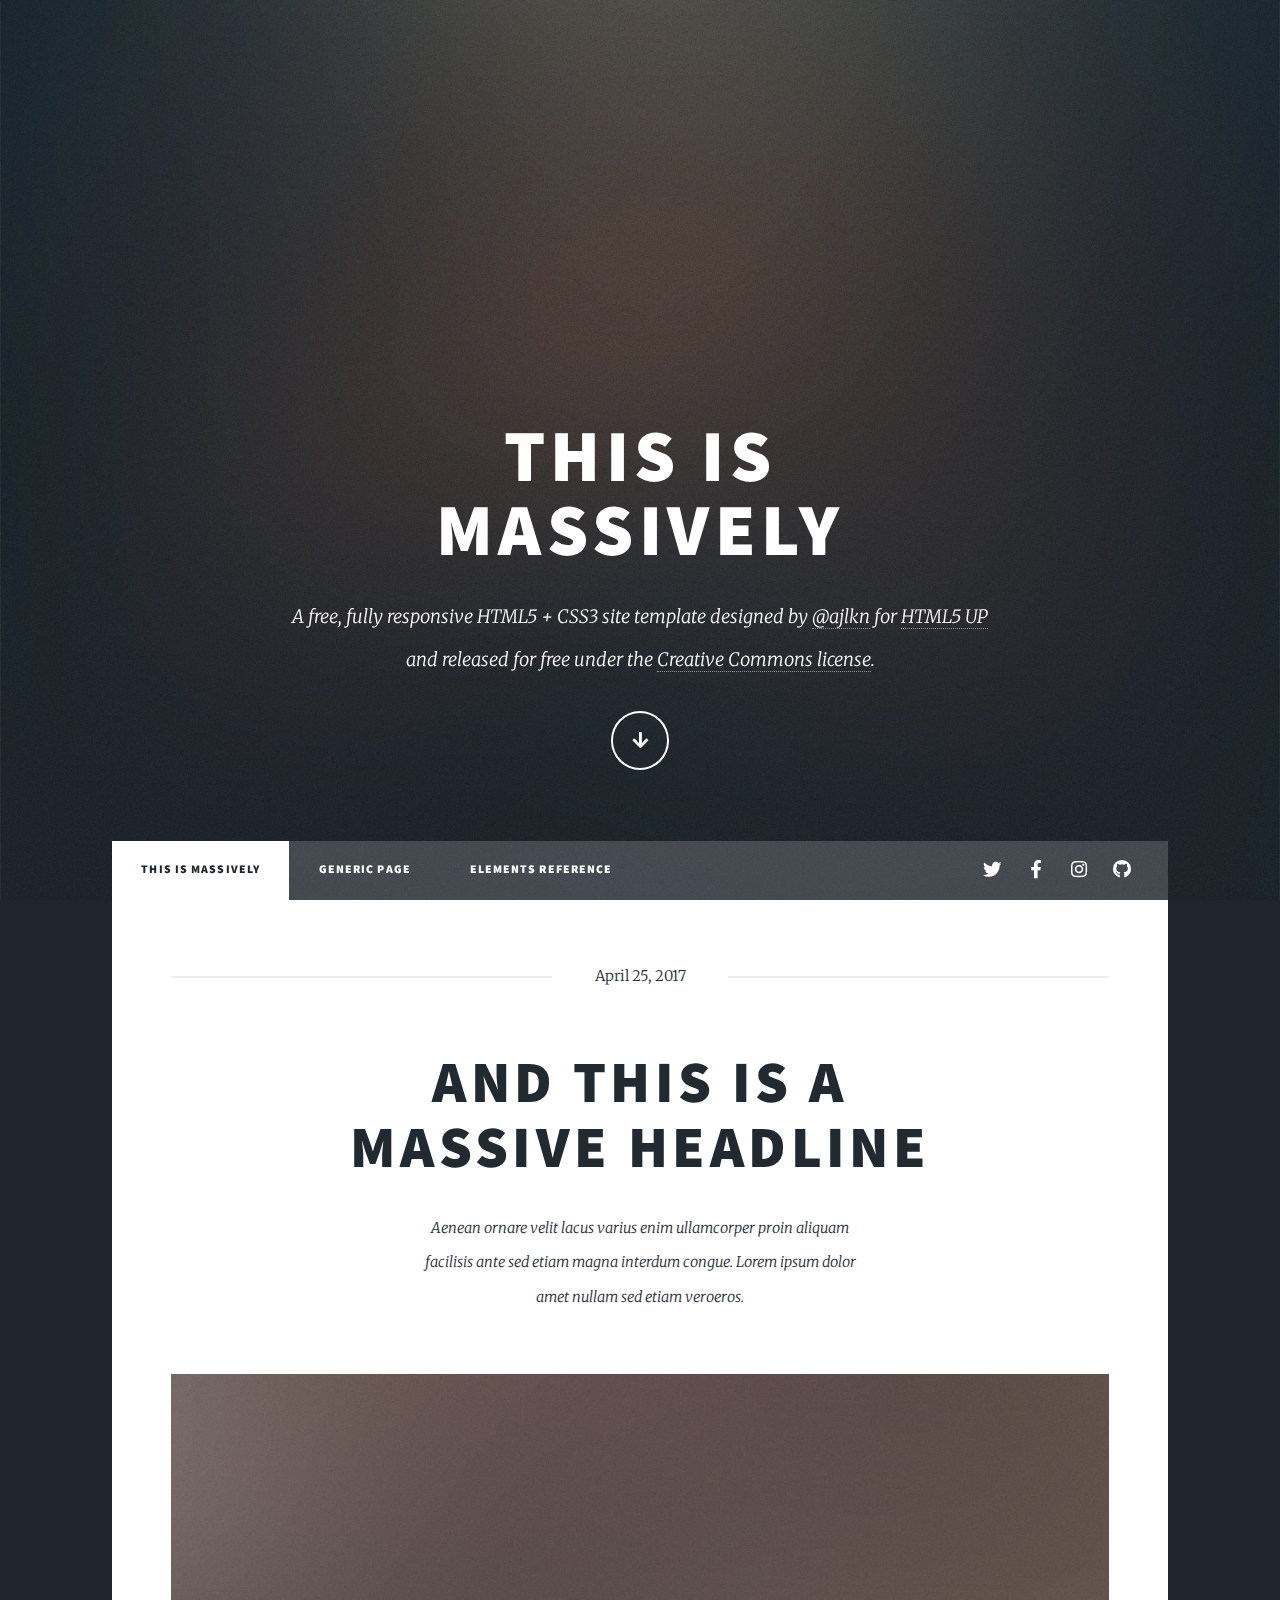
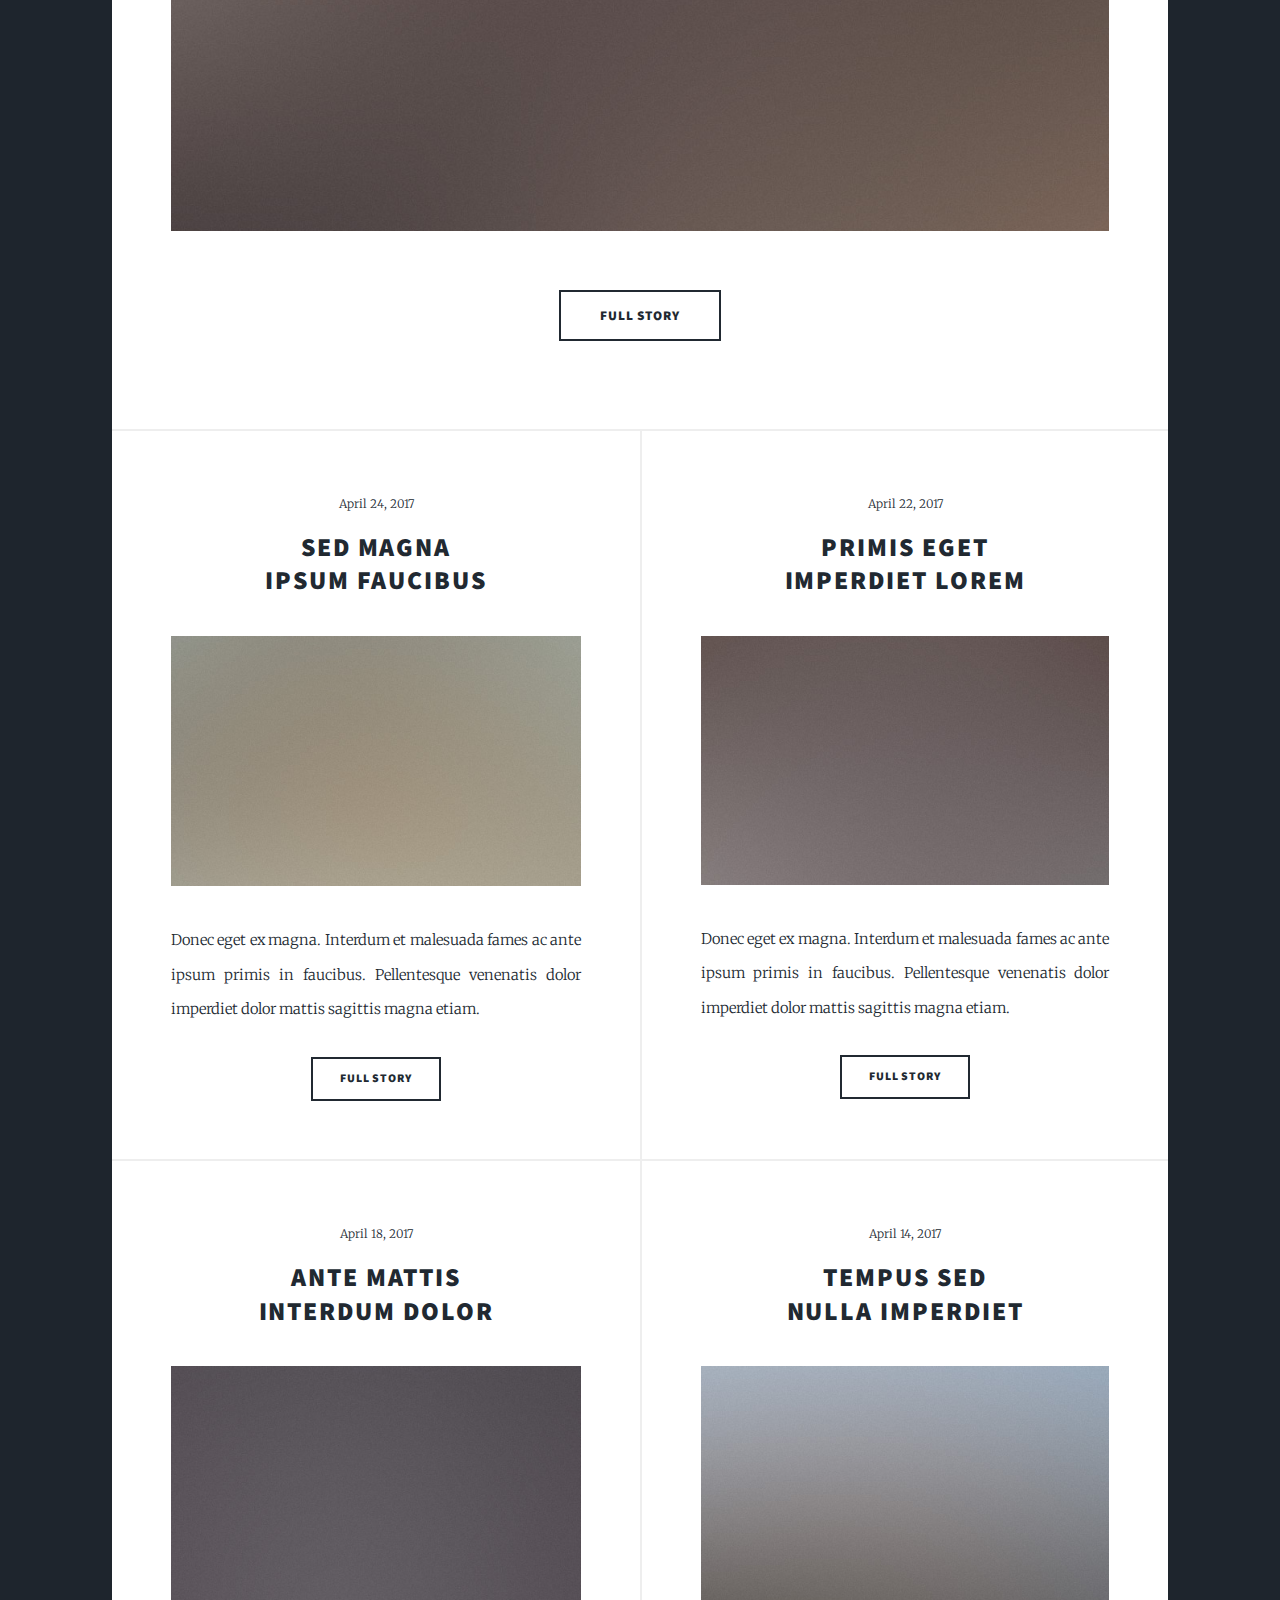
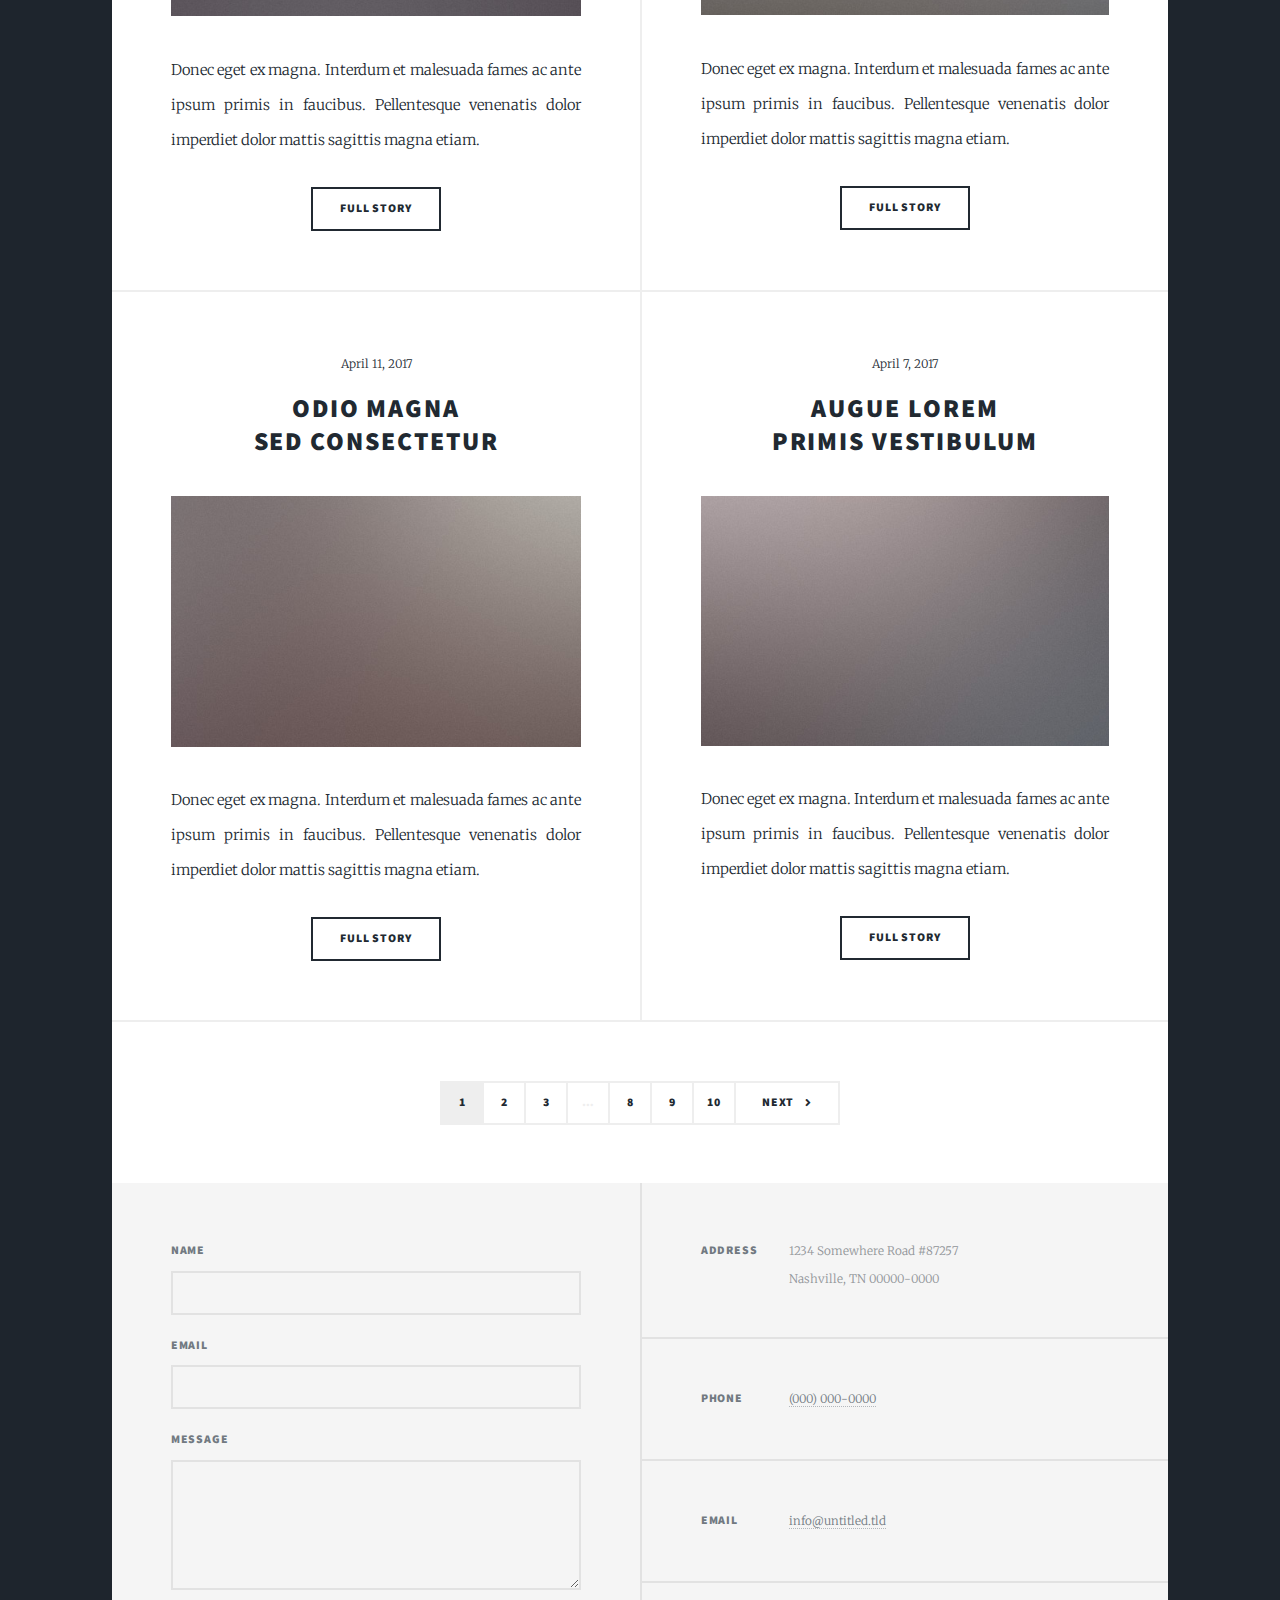
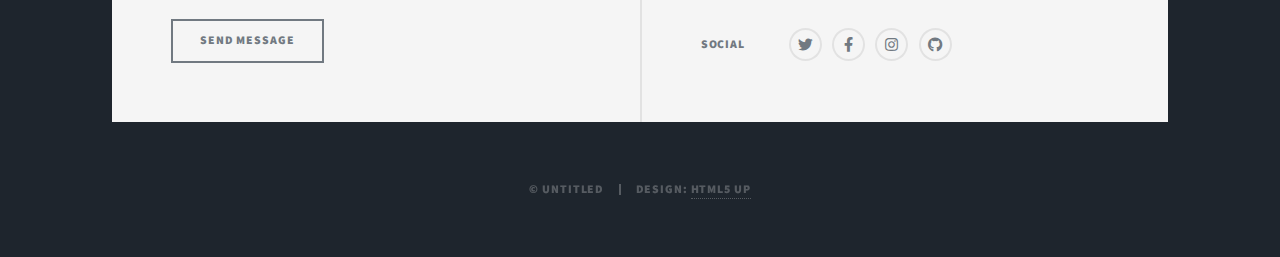
<file: template/index.html>
<!DOCTYPE HTML>
<!--
	Massively by HTML5 UP
	html5up.net | @ajlkn
	Free for personal and commercial use under the CCA 3.0 license (html5up.net/license)
-->
<html>
	<head>
		<title>Massively by HTML5 UP</title>
		<meta charset="utf-8" />
		<meta name="viewport" content="width=device-width, initial-scale=1, user-scalable=no" />
		<link rel="stylesheet" href="assets/css/main.css" />
		<noscript><link rel="stylesheet" href="assets/css/noscript.css" /></noscript>
	</head>
	<body class="is-preload">

		<!-- Wrapper -->
			<div id="wrapper" class="fade-in">

				<!-- Intro -->
					<div id="intro">
						<h1>This is<br />
						Massively</h1>
						<p>A free, fully responsive HTML5 + CSS3 site template designed by <a href="https://twitter.com/ajlkn">@ajlkn</a> for <a href="https://html5up.net">HTML5 UP</a><br />
						and released for free under the <a href="https://html5up.net/license">Creative Commons license</a>.</p>
						<ul class="actions">
							<li><a href="#header" class="button icon solid solo fa-arrow-down scrolly">Continue</a></li>
						</ul>
					</div>

				<!-- Header -->
					<header id="header">
						<a href="index.html" class="logo">Massively</a>
					</header>

				<!-- Nav -->
					<nav id="nav">
						<ul class="links">
							<li class="active"><a href="index.html">This is Massively</a></li>
							<li><a href="generic.html">Generic Page</a></li>
							<li><a href="elements.html">Elements Reference</a></li>
						</ul>
						<ul class="icons">
							<li><a href="#" class="icon brands fa-twitter"><span class="label">Twitter</span></a></li>
							<li><a href="#" class="icon brands fa-facebook-f"><span class="label">Facebook</span></a></li>
							<li><a href="#" class="icon brands fa-instagram"><span class="label">Instagram</span></a></li>
							<li><a href="#" class="icon brands fa-github"><span class="label">GitHub</span></a></li>
						</ul>
					</nav>

				<!-- Main -->
					<div id="main">

						<!-- Featured Post -->
							<article class="post featured">
								<header class="major">
									<span class="date">April 25, 2017</span>
									<h2><a href="#">And this is a<br />
									massive headline</a></h2>
									<p>Aenean ornare velit lacus varius enim ullamcorper proin aliquam<br />
									facilisis ante sed etiam magna interdum congue. Lorem ipsum dolor<br />
									amet nullam sed etiam veroeros.</p>
								</header>
								<a href="#" class="image main"><img src="images/pic01.jpg" alt="" /></a>
								<ul class="actions special">
									<li><a href="#" class="button large">Full Story</a></li>
								</ul>
							</article>

						<!-- Posts -->
							<section class="posts">
								<article>
									<header>
										<span class="date">April 24, 2017</span>
										<h2><a href="#">Sed magna<br />
										ipsum faucibus</a></h2>
									</header>
									<a href="#" class="image fit"><img src="images/pic02.jpg" alt="" /></a>
									<p>Donec eget ex magna. Interdum et malesuada fames ac ante ipsum primis in faucibus. Pellentesque venenatis dolor imperdiet dolor mattis sagittis magna etiam.</p>
									<ul class="actions special">
										<li><a href="#" class="button">Full Story</a></li>
									</ul>
								</article>
								<article>
									<header>
										<span class="date">April 22, 2017</span>
										<h2><a href="#">Primis eget<br />
										imperdiet lorem</a></h2>
									</header>
									<a href="#" class="image fit"><img src="images/pic03.jpg" alt="" /></a>
									<p>Donec eget ex magna. Interdum et malesuada fames ac ante ipsum primis in faucibus. Pellentesque venenatis dolor imperdiet dolor mattis sagittis magna etiam.</p>
									<ul class="actions special">
										<li><a href="#" class="button">Full Story</a></li>
									</ul>
								</article>
								<article>
									<header>
										<span class="date">April 18, 2017</span>
										<h2><a href="#">Ante mattis<br />
										interdum dolor</a></h2>
									</header>
									<a href="#" class="image fit"><img src="images/pic04.jpg" alt="" /></a>
									<p>Donec eget ex magna. Interdum et malesuada fames ac ante ipsum primis in faucibus. Pellentesque venenatis dolor imperdiet dolor mattis sagittis magna etiam.</p>
									<ul class="actions special">
										<li><a href="#" class="button">Full Story</a></li>
									</ul>
								</article>
								<article>
									<header>
										<span class="date">April 14, 2017</span>
										<h2><a href="#">Tempus sed<br />
										nulla imperdiet</a></h2>
									</header>
									<a href="#" class="image fit"><img src="images/pic05.jpg" alt="" /></a>
									<p>Donec eget ex magna. Interdum et malesuada fames ac ante ipsum primis in faucibus. Pellentesque venenatis dolor imperdiet dolor mattis sagittis magna etiam.</p>
									<ul class="actions special">
										<li><a href="#" class="button">Full Story</a></li>
									</ul>
								</article>
								<article>
									<header>
										<span class="date">April 11, 2017</span>
										<h2><a href="#">Odio magna<br />
										sed consectetur</a></h2>
									</header>
									<a href="#" class="image fit"><img src="images/pic06.jpg" alt="" /></a>
									<p>Donec eget ex magna. Interdum et malesuada fames ac ante ipsum primis in faucibus. Pellentesque venenatis dolor imperdiet dolor mattis sagittis magna etiam.</p>
									<ul class="actions special">
										<li><a href="#" class="button">Full Story</a></li>
									</ul>
								</article>
								<article>
									<header>
										<span class="date">April 7, 2017</span>
										<h2><a href="#">Augue lorem<br />
										primis vestibulum</a></h2>
									</header>
									<a href="#" class="image fit"><img src="images/pic07.jpg" alt="" /></a>
									<p>Donec eget ex magna. Interdum et malesuada fames ac ante ipsum primis in faucibus. Pellentesque venenatis dolor imperdiet dolor mattis sagittis magna etiam.</p>
									<ul class="actions special">
										<li><a href="#" class="button">Full Story</a></li>
									</ul>
								</article>
							</section>

						<!-- Footer -->
							<footer>
								<div class="pagination">
									<!--<a href="#" class="previous">Prev</a>-->
									<a href="#" class="page active">1</a>
									<a href="#" class="page">2</a>
									<a href="#" class="page">3</a>
									<span class="extra">&hellip;</span>
									<a href="#" class="page">8</a>
									<a href="#" class="page">9</a>
									<a href="#" class="page">10</a>
									<a href="#" class="next">Next</a>
								</div>
							</footer>

					</div>

				<!-- Footer -->
					<footer id="footer">
						<section>
							<form method="post" action="#">
								<div class="fields">
									<div class="field">
										<label for="name">Name</label>
										<input type="text" name="name" id="name" />
									</div>
									<div class="field">
										<label for="email">Email</label>
										<input type="text" name="email" id="email" />
									</div>
									<div class="field">
										<label for="message">Message</label>
										<textarea name="message" id="message" rows="3"></textarea>
									</div>
								</div>
								<ul class="actions">
									<li><input type="submit" value="Send Message" /></li>
								</ul>
							</form>
						</section>
						<section class="split contact">
							<section class="alt">
								<h3>Address</h3>
								<p>1234 Somewhere Road #87257<br />
								Nashville, TN 00000-0000</p>
							</section>
							<section>
								<h3>Phone</h3>
								<p><a href="#">(000) 000-0000</a></p>
							</section>
							<section>
								<h3>Email</h3>
								<p><a href="#">info@untitled.tld</a></p>
							</section>
							<section>
								<h3>Social</h3>
								<ul class="icons alt">
									<li><a href="#" class="icon brands alt fa-twitter"><span class="label">Twitter</span></a></li>
									<li><a href="#" class="icon brands alt fa-facebook-f"><span class="label">Facebook</span></a></li>
									<li><a href="#" class="icon brands alt fa-instagram"><span class="label">Instagram</span></a></li>
									<li><a href="#" class="icon brands alt fa-github"><span class="label">GitHub</span></a></li>
								</ul>
							</section>
						</section>
					</footer>

				<!-- Copyright -->
					<div id="copyright">
						<ul><li>&copy; Untitled</li><li>Design: <a href="https://html5up.net">HTML5 UP</a></li></ul>
					</div>

			</div>

		<!-- Scripts -->
			<script src="assets/js/jquery.min.js"></script>
			<script src="assets/js/jquery.scrollex.min.js"></script>
			<script src="assets/js/jquery.scrolly.min.js"></script>
			<script src="assets/js/browser.min.js"></script>
			<script src="assets/js/breakpoints.min.js"></script>
			<script src="assets/js/util.js"></script>
			<script src="assets/js/main.js"></script>

	</body>
</html>
</file>
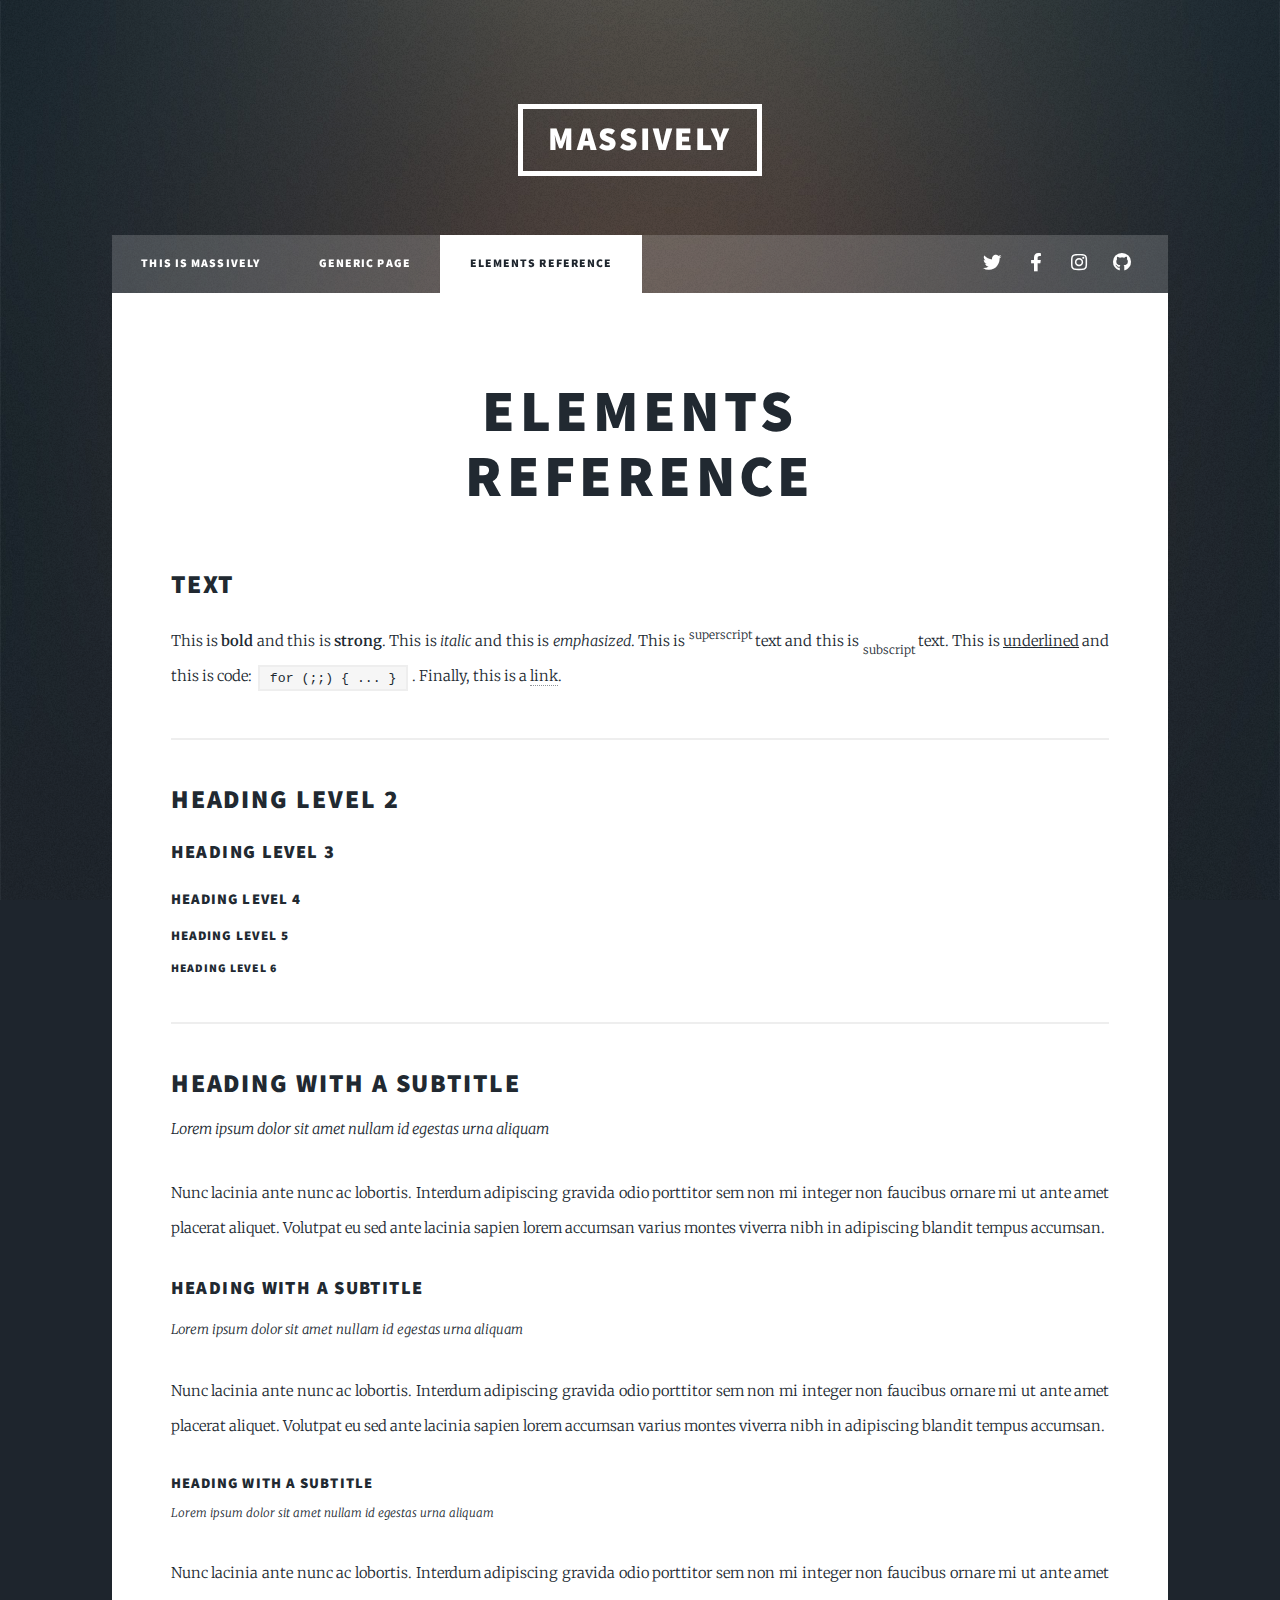
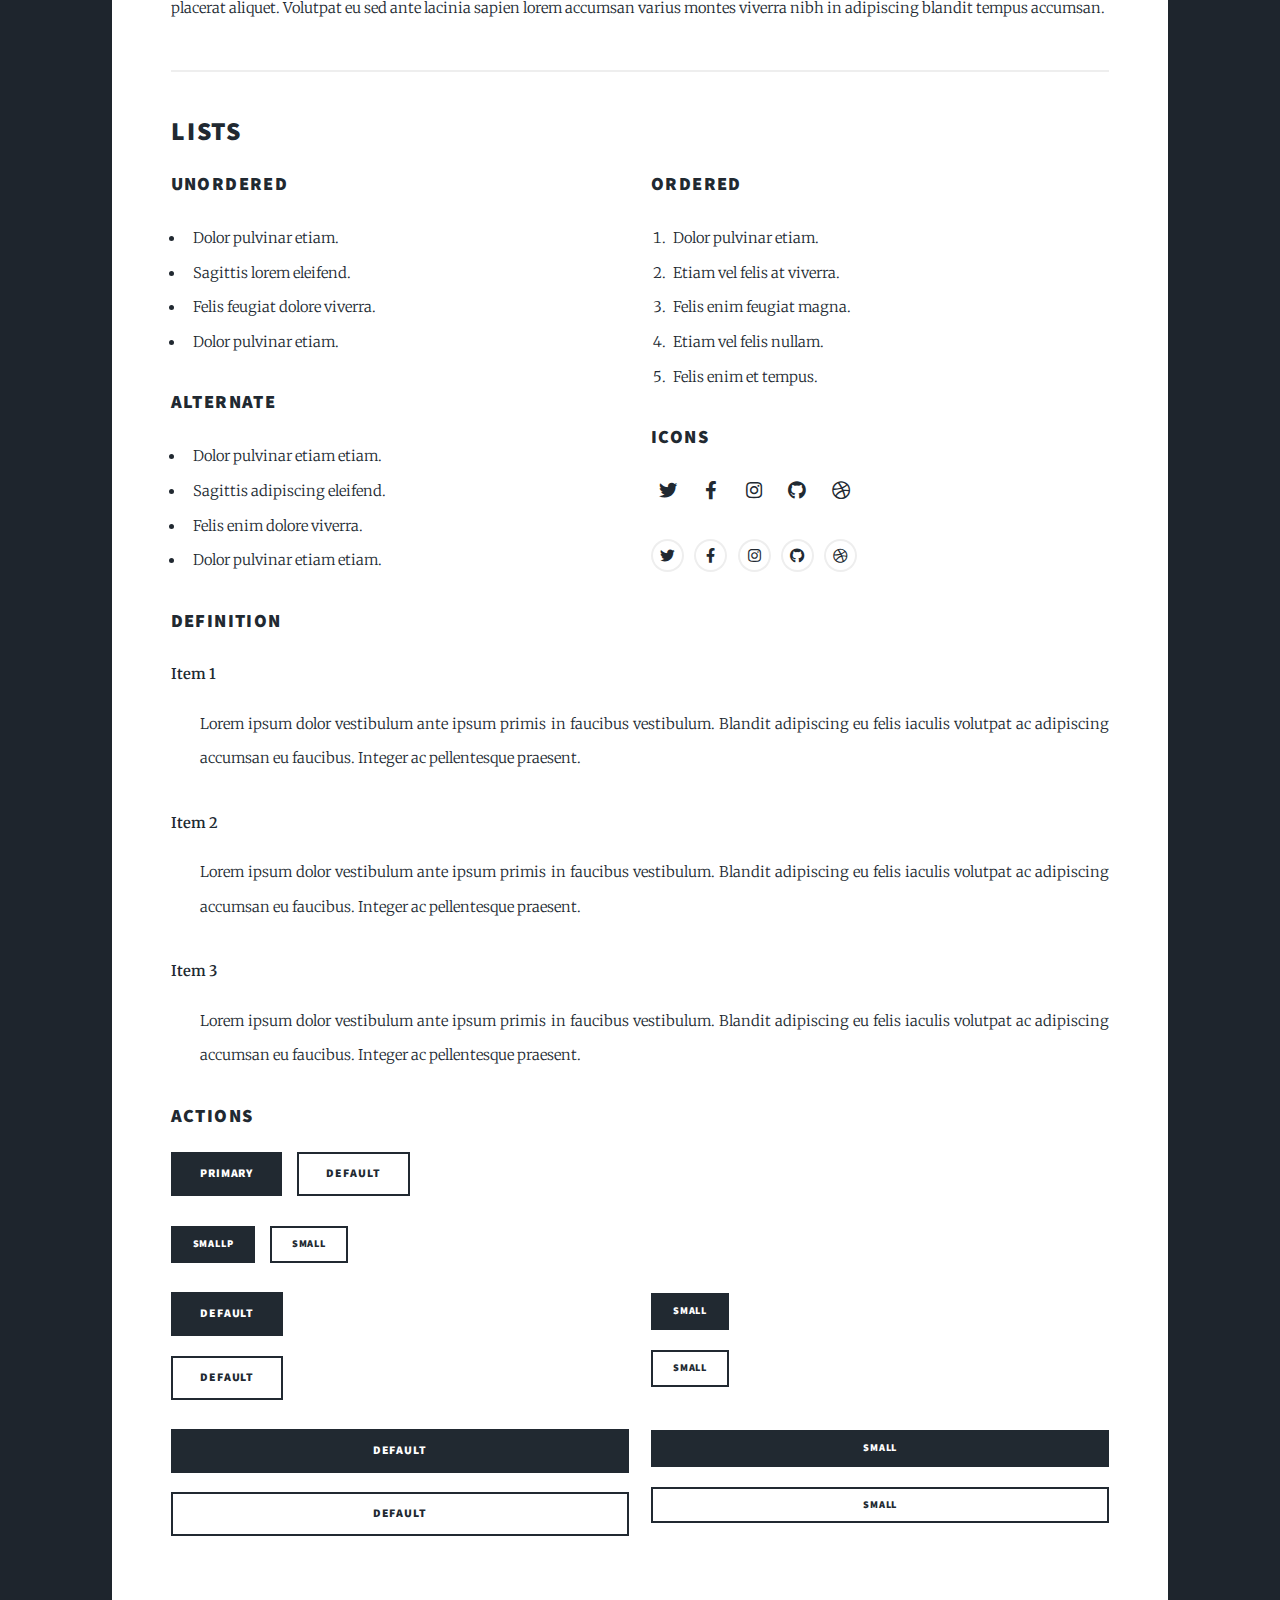
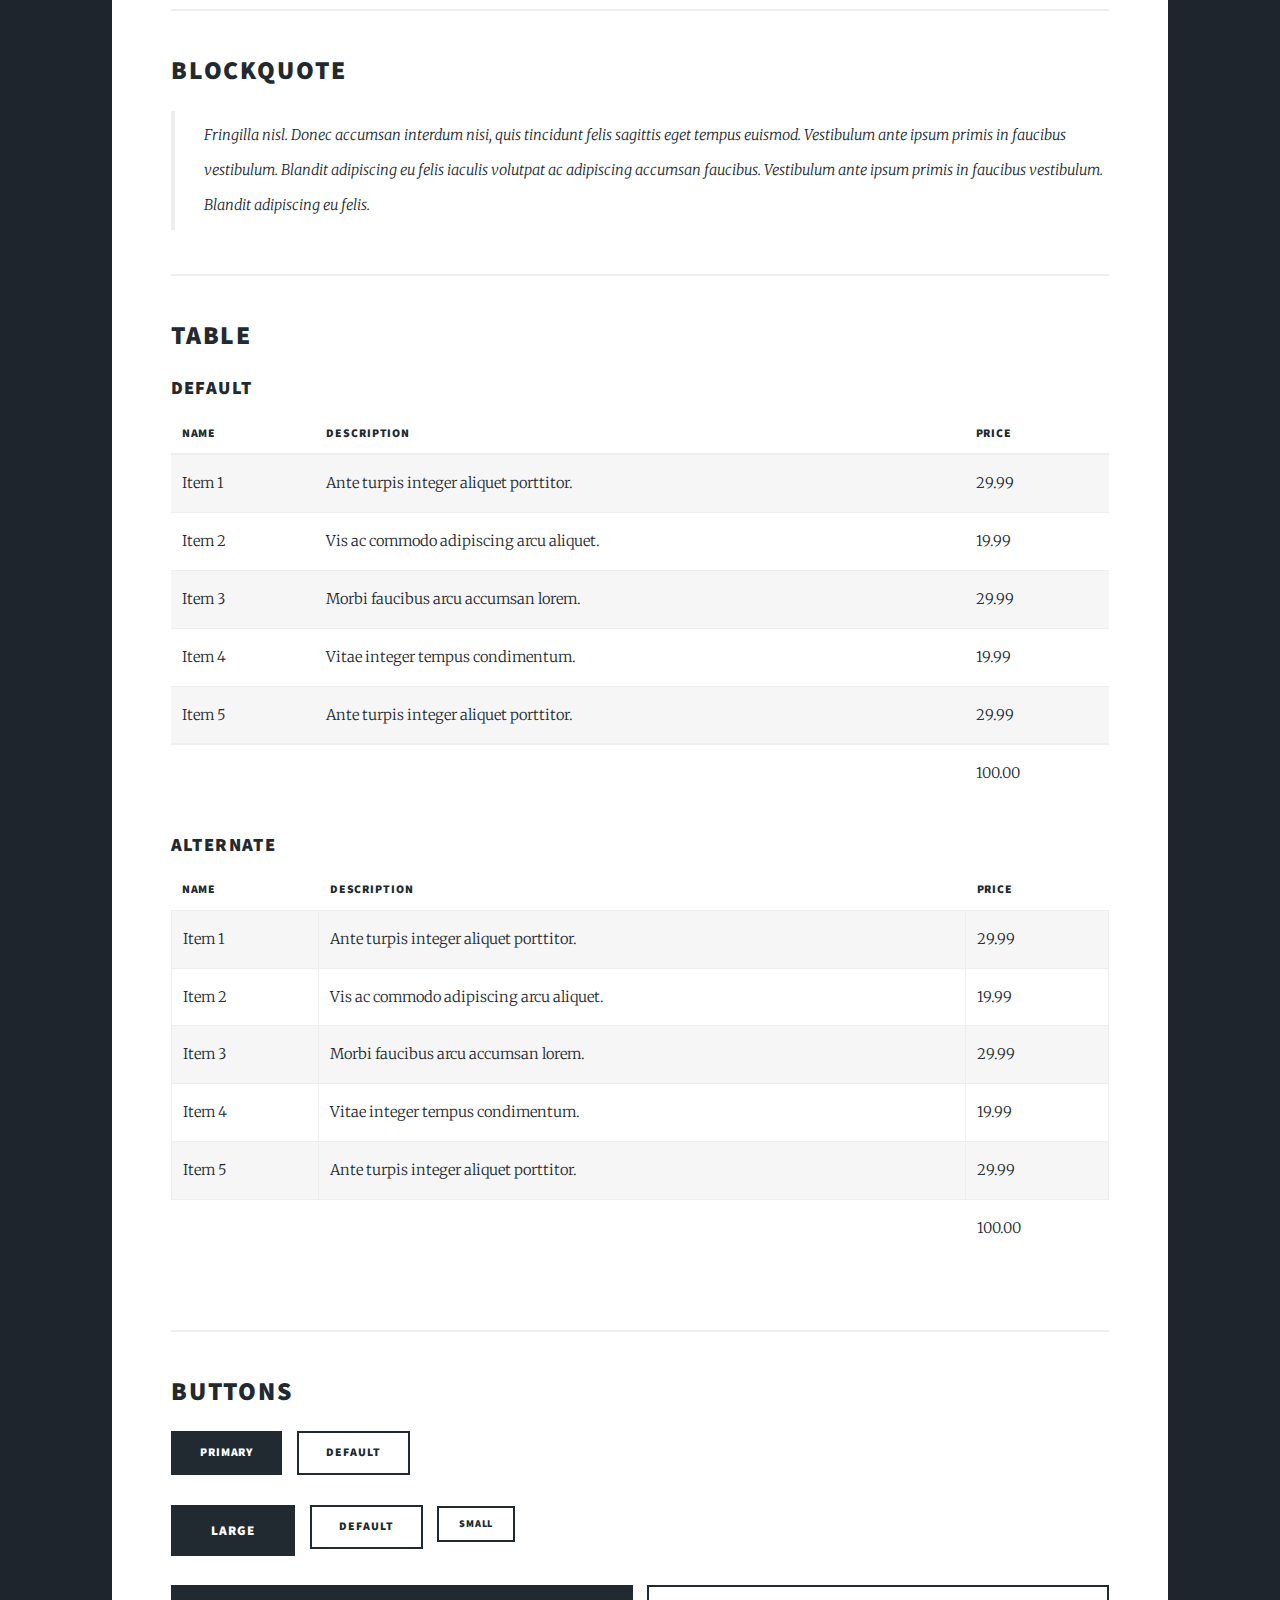
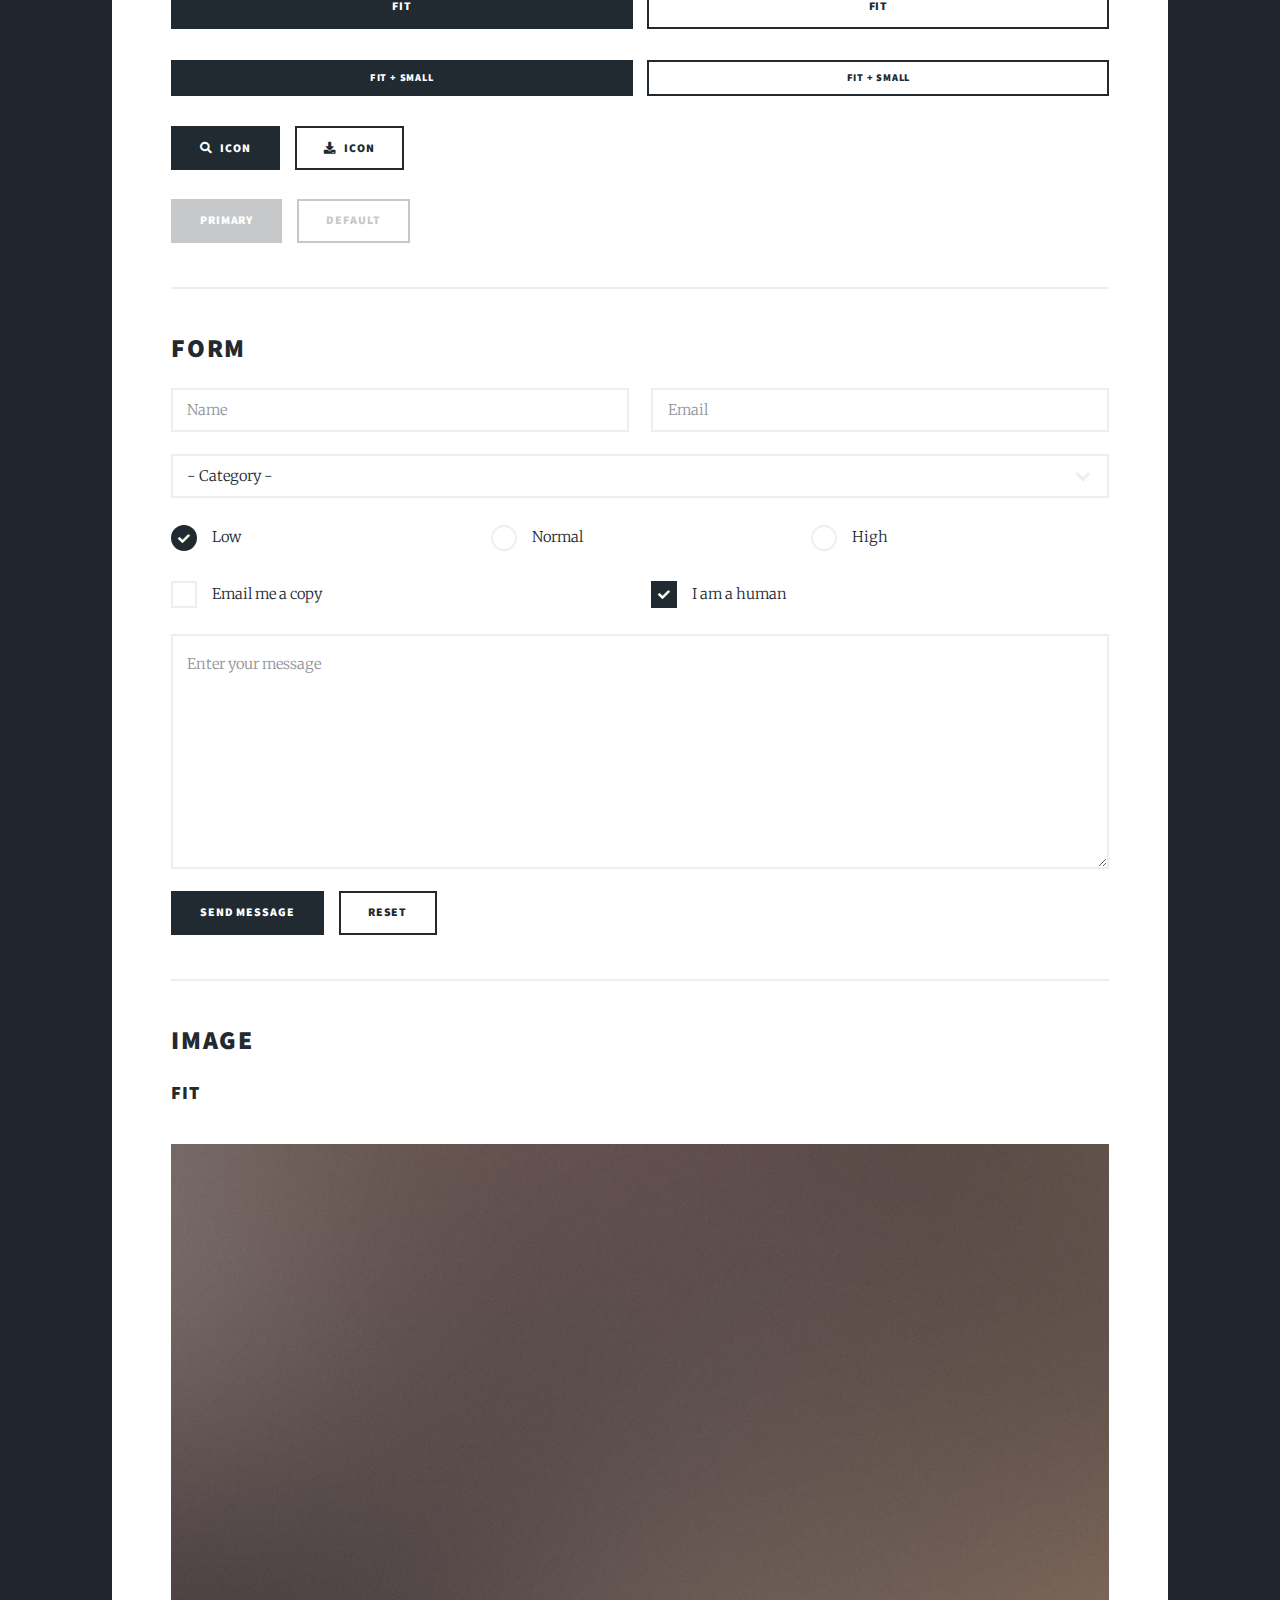
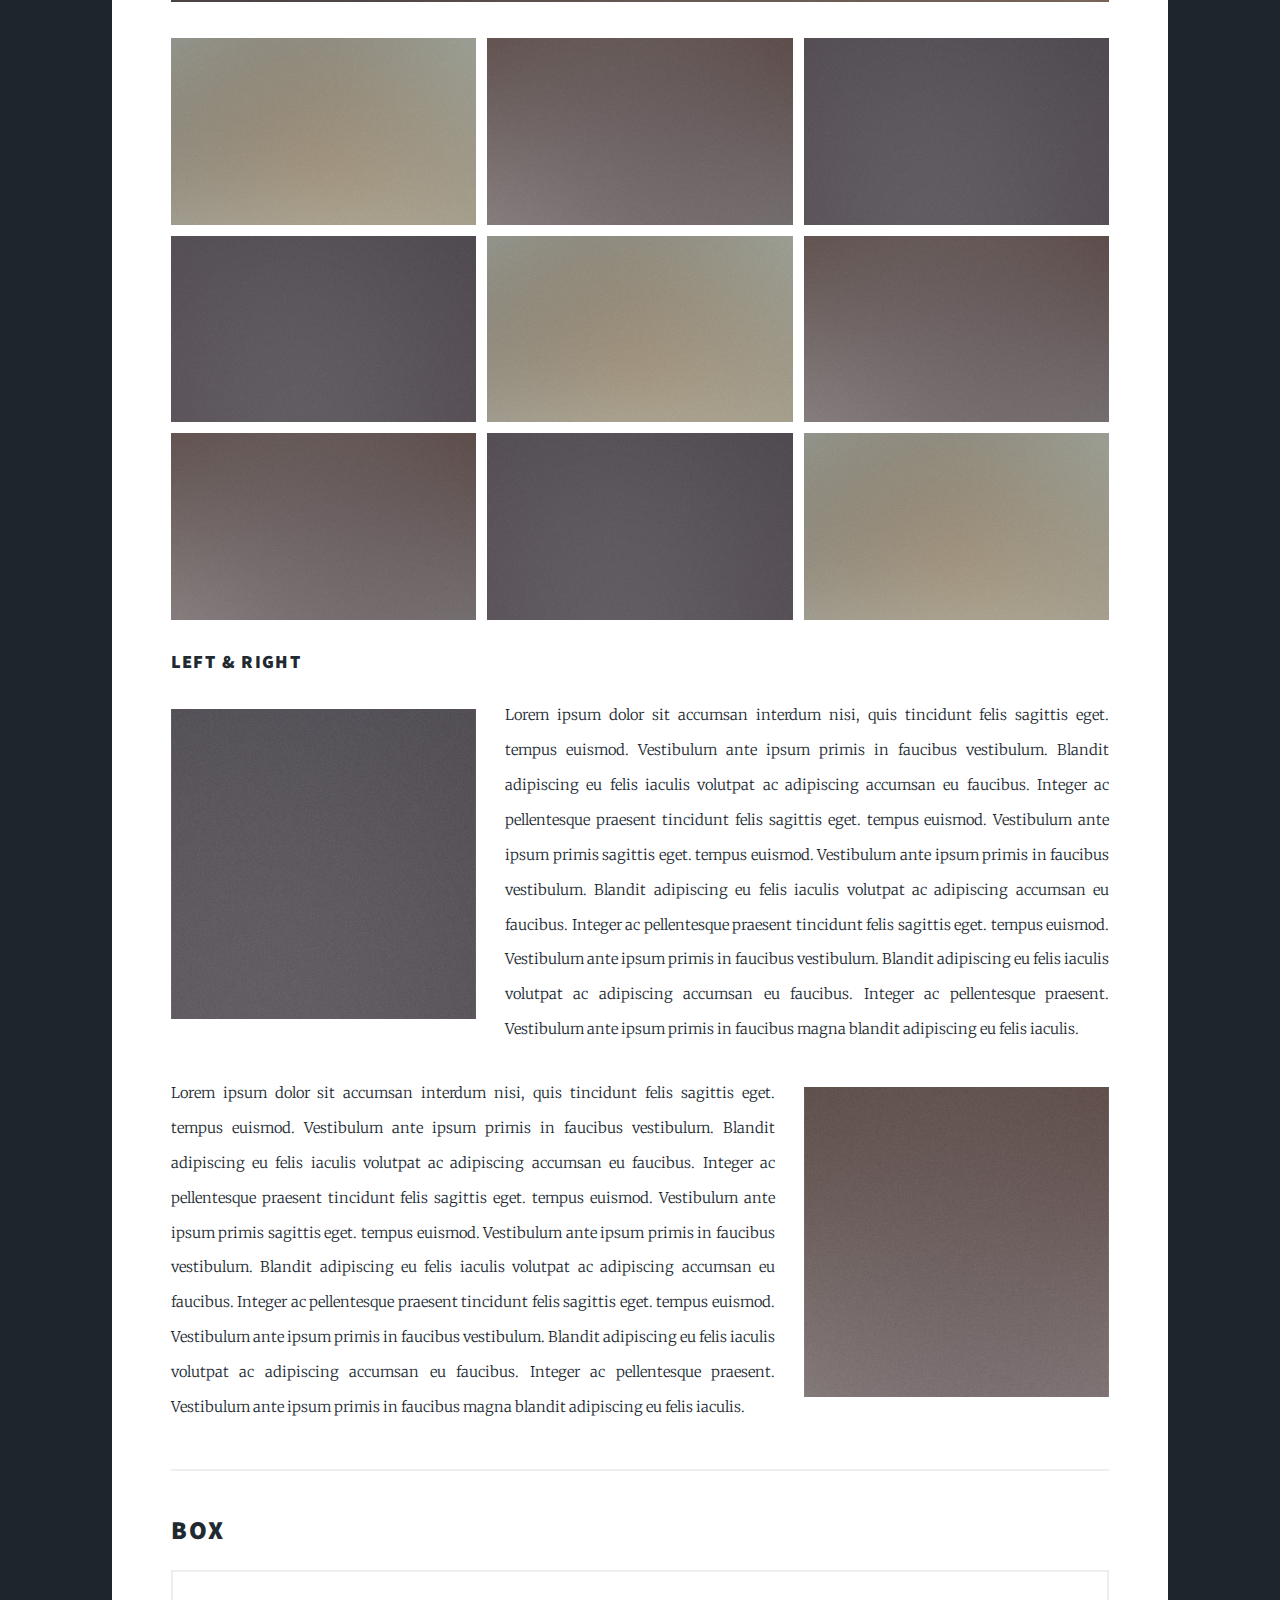
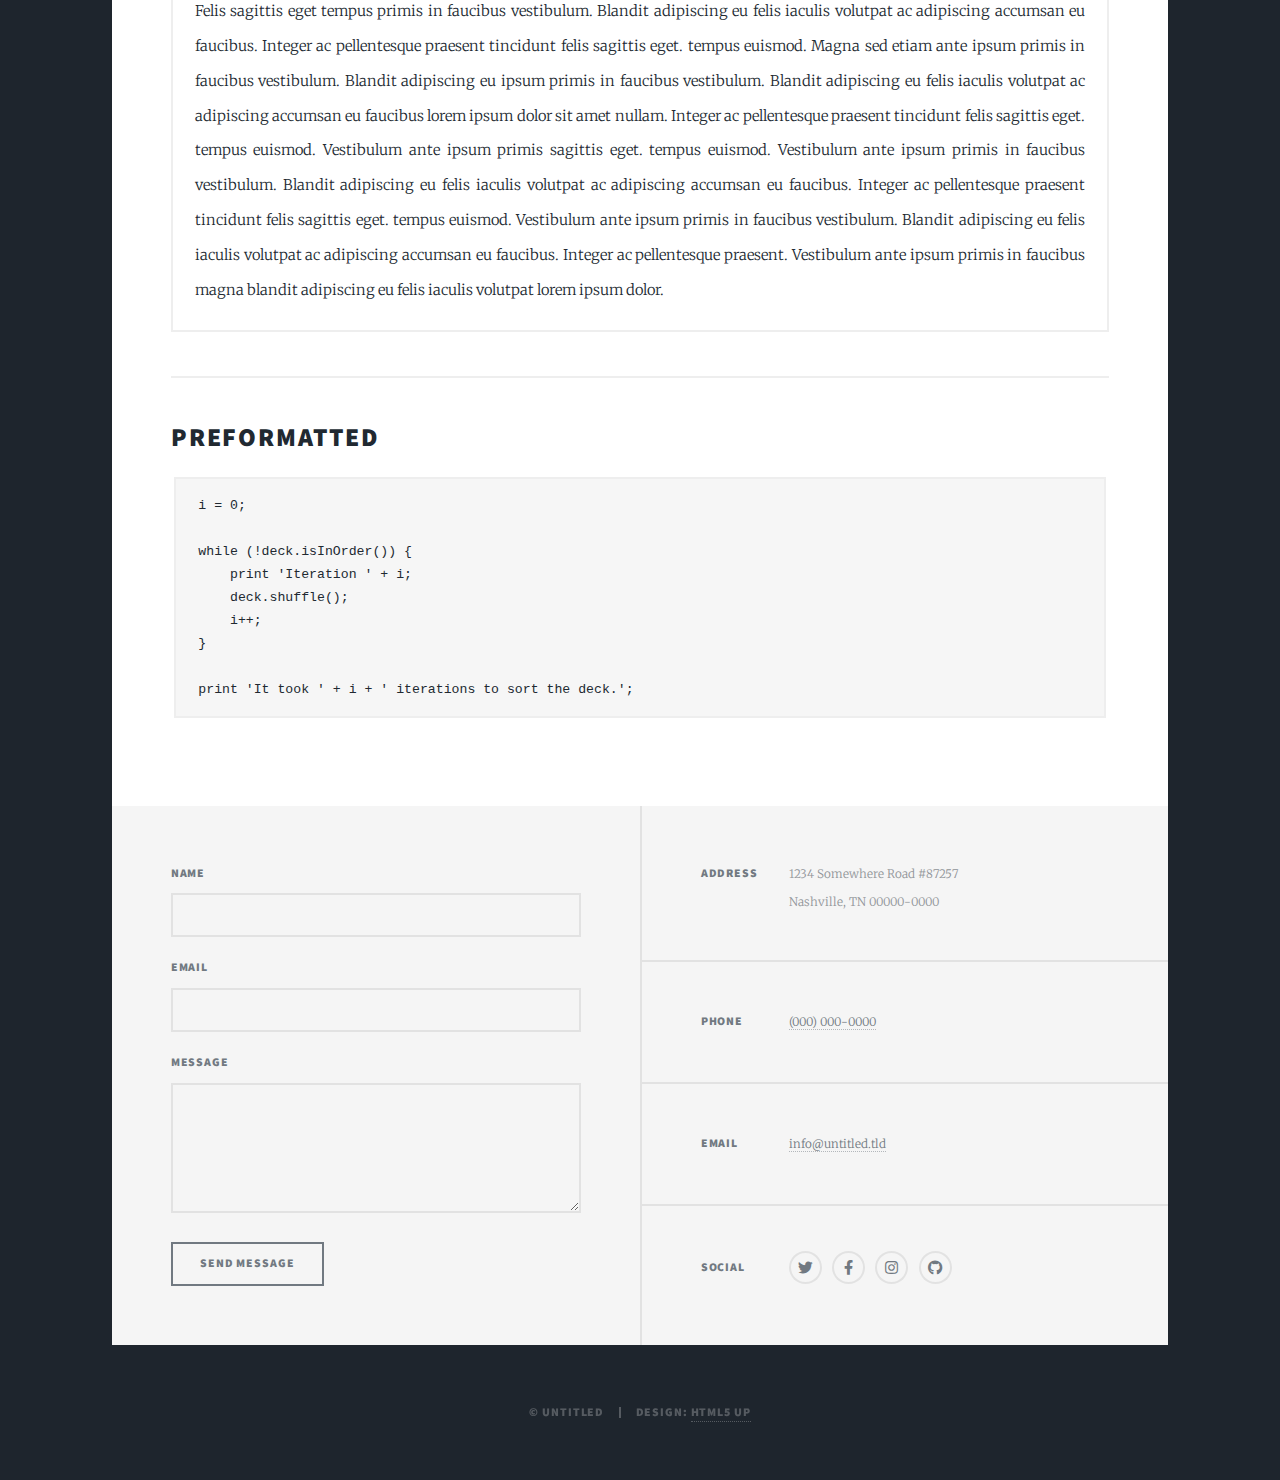
<file: template/elements.html>
<!DOCTYPE HTML>
<!--
	Massively by HTML5 UP
	html5up.net | @ajlkn
	Free for personal and commercial use under the CCA 3.0 license (html5up.net/license)
-->
<html>
	<head>
		<title>Elements Reference - Massively by HTML5 UP</title>
		<meta charset="utf-8" />
		<meta name="viewport" content="width=device-width, initial-scale=1, user-scalable=no" />
		<link rel="stylesheet" href="assets/css/main.css" />
		<noscript><link rel="stylesheet" href="assets/css/noscript.css" /></noscript>
	</head>
	<body class="is-preload">

		<!-- Wrapper -->
			<div id="wrapper">

				<!-- Header -->
					<header id="header">
						<a href="index.html" class="logo">Massively</a>
					</header>

				<!-- Nav -->
					<nav id="nav">
						<ul class="links">
							<li><a href="index.html">This is Massively</a></li>
							<li><a href="generic.html">Generic Page</a></li>
							<li class="active"><a href="elements.html">Elements Reference</a></li>
						</ul>
						<ul class="icons">
							<li><a href="#" class="icon brands fa-twitter"><span class="label">Twitter</span></a></li>
							<li><a href="#" class="icon brands fa-facebook-f"><span class="label">Facebook</span></a></li>
							<li><a href="#" class="icon brands fa-instagram"><span class="label">Instagram</span></a></li>
							<li><a href="#" class="icon brands fa-github"><span class="label">GitHub</span></a></li>
						</ul>
					</nav>

				<!-- Main -->
					<div id="main">

						<!-- Post -->
							<section class="post">
								<header class="major">
									<h1>Elements<br />
									Reference</h1>
								</header>

								<!-- Text stuff -->
									<h2>Text</h2>
									<p>This is <b>bold</b> and this is <strong>strong</strong>. This is <i>italic</i> and this is <em>emphasized</em>.
									This is <sup>superscript</sup> text and this is <sub>subscript</sub> text.
									This is <u>underlined</u> and this is code: <code>for (;;) { ... }</code>.
									Finally, this is a <a href="#">link</a>.</p>
									<hr />
									<h2>Heading Level 2</h2>
									<h3>Heading Level 3</h3>
									<h4>Heading Level 4</h4>
									<h5>Heading Level 5</h5>
									<h6>Heading Level 6</h6>
									<hr />
									<header>
										<h2>Heading with a Subtitle</h2>
										<p>Lorem ipsum dolor sit amet nullam id egestas urna aliquam</p>
									</header>
									<p>Nunc lacinia ante nunc ac lobortis. Interdum adipiscing gravida odio porttitor sem non mi integer non faucibus ornare mi ut ante amet placerat aliquet. Volutpat eu sed ante lacinia sapien lorem accumsan varius montes viverra nibh in adipiscing blandit tempus accumsan.</p>
									<header>
										<h3>Heading with a Subtitle</h3>
										<p>Lorem ipsum dolor sit amet nullam id egestas urna aliquam</p>
									</header>
									<p>Nunc lacinia ante nunc ac lobortis. Interdum adipiscing gravida odio porttitor sem non mi integer non faucibus ornare mi ut ante amet placerat aliquet. Volutpat eu sed ante lacinia sapien lorem accumsan varius montes viverra nibh in adipiscing blandit tempus accumsan.</p>
									<header>
										<h4>Heading with a Subtitle</h4>
										<p>Lorem ipsum dolor sit amet nullam id egestas urna aliquam</p>
									</header>
									<p>Nunc lacinia ante nunc ac lobortis. Interdum adipiscing gravida odio porttitor sem non mi integer non faucibus ornare mi ut ante amet placerat aliquet. Volutpat eu sed ante lacinia sapien lorem accumsan varius montes viverra nibh in adipiscing blandit tempus accumsan.</p>

									<hr />

								<!-- Lists -->
									<h2>Lists</h2>
									<div class="row">
										<div class="col-6 col-12-small">

											<h3>Unordered</h3>
											<ul>
												<li>Dolor pulvinar etiam.</li>
												<li>Sagittis lorem eleifend.</li>
												<li>Felis feugiat dolore viverra.</li>
												<li>Dolor pulvinar etiam.</li>
											</ul>

											<h3>Alternate</h3>
											<ul class="alt">
												<li>Dolor pulvinar etiam etiam.</li>
												<li>Sagittis adipiscing eleifend.</li>
												<li>Felis enim dolore viverra.</li>
												<li>Dolor pulvinar etiam etiam.</li>
											</ul>

										</div>
										<div class="col-6 col-12-small">

											<h3>Ordered</h3>
											<ol>
												<li>Dolor pulvinar etiam.</li>
												<li>Etiam vel felis at viverra.</li>
												<li>Felis enim feugiat magna.</li>
												<li>Etiam vel felis nullam.</li>
												<li>Felis enim et tempus.</li>
											</ol>

											<h3>Icons</h3>
											<ul class="icons">
												<li><a href="#" class="icon brands fa-twitter"><span class="label">Twitter</span></a></li>
												<li><a href="#" class="icon brands fa-facebook-f"><span class="label">Facebook</span></a></li>
												<li><a href="#" class="icon brands fa-instagram"><span class="label">Instagram</span></a></li>
												<li><a href="#" class="icon brands fa-github"><span class="label">Github</span></a></li>
												<li><a href="#" class="icon brands fa-dribbble"><span class="label">Dribbble</span></a></li>
											</ul>
											<ul class="icons alt">
												<li><a href="#" class="icon brands alt fa-twitter"><span class="label">Twitter</span></a></li>
												<li><a href="#" class="icon brands alt fa-facebook-f"><span class="label">Facebook</span></a></li>
												<li><a href="#" class="icon brands alt fa-instagram"><span class="label">Instagram</span></a></li>
												<li><a href="#" class="icon brands alt fa-github"><span class="label">Github</span></a></li>
												<li><a href="#" class="icon brands alt fa-dribbble"><span class="label">Dribbble</span></a></li>
											</ul>

										</div>
									</div>
									<h3>Definition</h3>
									<dl>
										<dt>Item 1</dt>
										<dd>
											<p>Lorem ipsum dolor vestibulum ante ipsum primis in faucibus vestibulum. Blandit adipiscing eu felis iaculis volutpat ac adipiscing accumsan eu faucibus. Integer ac pellentesque praesent.</p>
										</dd>
										<dt>Item 2</dt>
										<dd>
											<p>Lorem ipsum dolor vestibulum ante ipsum primis in faucibus vestibulum. Blandit adipiscing eu felis iaculis volutpat ac adipiscing accumsan eu faucibus. Integer ac pellentesque praesent.</p>
										</dd>
										<dt>Item 3</dt>
										<dd>
											<p>Lorem ipsum dolor vestibulum ante ipsum primis in faucibus vestibulum. Blandit adipiscing eu felis iaculis volutpat ac adipiscing accumsan eu faucibus. Integer ac pellentesque praesent.</p>
										</dd>
									</dl>

									<h3>Actions</h3>
									<ul class="actions">
										<li><a href="#" class="button primary">Primary</a></li>
										<li><a href="#" class="button">Default</a></li>
									</ul>
									<ul class="actions small">
										<li><a href="#" class="button primary small">SmallP</a></li>
										<li><a href="#" class="button small">Small</a></li>
									</ul>
									<div class="row">
										<div class="col-6 col-12-small">
											<ul class="actions stacked">
												<li><a href="#" class="button primary">Default</a></li>
												<li><a href="#" class="button">Default</a></li>
											</ul>
										</div>
										<div class="col-6 col-12-small">
											<ul class="actions stacked">
												<li><a href="#" class="button primary small">Small</a></li>
												<li><a href="#" class="button small">Small</a></li>
											</ul>
										</div>
									</div>
									<div class="row">
										<div class="col-6 col-12-small">
											<ul class="actions stacked">
												<li><a href="#" class="button primary fit">Default</a></li>
												<li><a href="#" class="button fit">Default</a></li>
											</ul>
										</div>
										<div class="col-6 col-12-small">
											<ul class="actions stacked">
												<li><a href="#" class="button primary small fit">Small</a></li>
												<li><a href="#" class="button small fit">Small</a></li>
											</ul>
										</div>
									</div>

									<hr />

								<!-- Blockquote -->
									<h2>Blockquote</h2>
									<blockquote>Fringilla nisl. Donec accumsan interdum nisi, quis tincidunt felis sagittis eget tempus euismod. Vestibulum ante ipsum primis in faucibus vestibulum. Blandit adipiscing eu felis iaculis volutpat ac adipiscing accumsan faucibus. Vestibulum ante ipsum primis in faucibus vestibulum. Blandit adipiscing eu felis.</blockquote>

									<hr />

								<!-- Table -->
									<h2>Table</h2>

									<h3>Default</h3>
									<div class="table-wrapper">
										<table>
											<thead>
												<tr>
													<th>Name</th>
													<th>Description</th>
													<th>Price</th>
												</tr>
											</thead>
											<tbody>
												<tr>
													<td>Item 1</td>
													<td>Ante turpis integer aliquet porttitor.</td>
													<td>29.99</td>
												</tr>
												<tr>
													<td>Item 2</td>
													<td>Vis ac commodo adipiscing arcu aliquet.</td>
													<td>19.99</td>
												</tr>
												<tr>
													<td>Item 3</td>
													<td> Morbi faucibus arcu accumsan lorem.</td>
													<td>29.99</td>
												</tr>
												<tr>
													<td>Item 4</td>
													<td>Vitae integer tempus condimentum.</td>
													<td>19.99</td>
												</tr>
												<tr>
													<td>Item 5</td>
													<td>Ante turpis integer aliquet porttitor.</td>
													<td>29.99</td>
												</tr>
											</tbody>
											<tfoot>
												<tr>
													<td colspan="2"></td>
													<td>100.00</td>
												</tr>
											</tfoot>
										</table>
									</div>

									<h3>Alternate</h3>
									<div class="table-wrapper">
										<table class="alt">
											<thead>
												<tr>
													<th>Name</th>
													<th>Description</th>
													<th>Price</th>
												</tr>
											</thead>
											<tbody>
												<tr>
													<td>Item 1</td>
													<td>Ante turpis integer aliquet porttitor.</td>
													<td>29.99</td>
												</tr>
												<tr>
													<td>Item 2</td>
													<td>Vis ac commodo adipiscing arcu aliquet.</td>
													<td>19.99</td>
												</tr>
												<tr>
													<td>Item 3</td>
													<td> Morbi faucibus arcu accumsan lorem.</td>
													<td>29.99</td>
												</tr>
												<tr>
													<td>Item 4</td>
													<td>Vitae integer tempus condimentum.</td>
													<td>19.99</td>
												</tr>
												<tr>
													<td>Item 5</td>
													<td>Ante turpis integer aliquet porttitor.</td>
													<td>29.99</td>
												</tr>
											</tbody>
											<tfoot>
												<tr>
													<td colspan="2"></td>
													<td>100.00</td>
												</tr>
											</tfoot>
										</table>
									</div>

									<hr />

								<!-- Buttons -->
									<h2>Buttons</h2>
									<ul class="actions">
										<li><a href="#" class="button primary">Primary</a></li>
										<li><a href="#" class="button">Default</a></li>
									</ul>
									<ul class="actions">
										<li><a href="#" class="button primary large">Large</a></li>
										<li><a href="#" class="button">Default</a></li>
										<li><a href="#" class="button small">Small</a></li>
									</ul>
									<ul class="actions fit">
										<li><a href="#" class="button primary fit">Fit</a></li>
										<li><a href="#" class="button fit">Fit</a></li>
									</ul>
									<ul class="actions fit small">
										<li><a href="#" class="button primary fit small">Fit + Small</a></li>
										<li><a href="#" class="button fit small">Fit + Small</a></li>
									</ul>
									<ul class="actions">
										<li><a href="#" class="button primary icon solid fa-search">Icon</a></li>
										<li><a href="#" class="button icon solid fa-download">Icon</a></li>
									</ul>
									<ul class="actions">
										<li><span class="button primary disabled">Primary</span></li>
										<li><span class="button disabled">Default</span></li>
									</ul>

									<hr />

								<!-- Form -->
									<h2>Form</h2>

									<form method="post" action="#">
										<div class="row gtr-uniform">
											<div class="col-6 col-12-xsmall">
												<input type="text" name="demo-name" id="demo-name" value="" placeholder="Name" />
											</div>
											<div class="col-6 col-12-xsmall">
												<input type="email" name="demo-email" id="demo-email" value="" placeholder="Email" />
											</div>
											<!-- Break -->
											<div class="col-12">
												<select name="demo-category" id="demo-category">
													<option value="">- Category -</option>
													<option value="1">Manufacturing</option>
													<option value="1">Shipping</option>
													<option value="1">Administration</option>
													<option value="1">Human Resources</option>
												</select>
											</div>
											<!-- Break -->
											<div class="col-4 col-12-small">
												<input type="radio" id="demo-priority-low" name="demo-priority" checked>
												<label for="demo-priority-low">Low</label>
											</div>
											<div class="col-4 col-12-small">
												<input type="radio" id="demo-priority-normal" name="demo-priority">
												<label for="demo-priority-normal">Normal</label>
											</div>
											<div class="col-4 col-12-small">
												<input type="radio" id="demo-priority-high" name="demo-priority">
												<label for="demo-priority-high">High</label>
											</div>
											<!-- Break -->
											<div class="col-6 col-12-small">
												<input type="checkbox" id="demo-copy" name="demo-copy">
												<label for="demo-copy">Email me a copy</label>
											</div>
											<div class="col-6 col-12-small">
												<input type="checkbox" id="demo-human" name="demo-human" checked>
												<label for="demo-human">I am a human</label>
											</div>
											<!-- Break -->
											<div class="col-12">
												<textarea name="demo-message" id="demo-message" placeholder="Enter your message" rows="6"></textarea>
											</div>
											<!-- Break -->
											<div class="col-12">
												<ul class="actions">
													<li><input type="submit" value="Send Message" class="primary" /></li>
													<li><input type="reset" value="Reset" /></li>
												</ul>
											</div>
										</div>
									</form>

									<hr />

								<!-- Image -->
									<h2>Image</h2>

									<h3>Fit</h3>
									<span class="image fit"><img src="images/pic01.jpg" alt="" /></span>
									<div class="box alt">
										<div class="row gtr-50 gtr-uniform">
											<div class="col-4"><span class="image fit"><img src="images/pic02.jpg" alt="" /></span></div>
											<div class="col-4"><span class="image fit"><img src="images/pic03.jpg" alt="" /></span></div>
											<div class="col-4"><span class="image fit"><img src="images/pic04.jpg" alt="" /></span></div>
											<!-- Break -->
											<div class="col-4"><span class="image fit"><img src="images/pic04.jpg" alt="" /></span></div>
											<div class="col-4"><span class="image fit"><img src="images/pic02.jpg" alt="" /></span></div>
											<div class="col-4"><span class="image fit"><img src="images/pic03.jpg" alt="" /></span></div>
											<!-- Break -->
											<div class="col-4"><span class="image fit"><img src="images/pic03.jpg" alt="" /></span></div>
											<div class="col-4"><span class="image fit"><img src="images/pic04.jpg" alt="" /></span></div>
											<div class="col-4"><span class="image fit"><img src="images/pic02.jpg" alt="" /></span></div>
										</div>
									</div>

									<h3>Left &amp; Right</h3>
									<p><span class="image left"><img src="images/pic08.jpg" alt="" /></span>Lorem ipsum dolor sit accumsan interdum nisi, quis tincidunt felis sagittis eget. tempus euismod. Vestibulum ante ipsum primis in faucibus vestibulum. Blandit adipiscing eu felis iaculis volutpat ac adipiscing accumsan eu faucibus. Integer ac pellentesque praesent tincidunt felis sagittis eget. tempus euismod. Vestibulum ante ipsum primis sagittis eget. tempus euismod. Vestibulum ante ipsum primis in faucibus vestibulum. Blandit adipiscing eu felis iaculis volutpat ac adipiscing accumsan eu faucibus. Integer ac pellentesque praesent tincidunt felis sagittis eget. tempus euismod. Vestibulum ante ipsum primis in faucibus vestibulum. Blandit adipiscing eu felis iaculis volutpat ac adipiscing accumsan eu faucibus. Integer ac pellentesque praesent. Vestibulum ante ipsum primis in faucibus magna blandit adipiscing eu felis iaculis.</p>
									<p><span class="image right"><img src="images/pic09.jpg" alt="" /></span>Lorem ipsum dolor sit accumsan interdum nisi, quis tincidunt felis sagittis eget. tempus euismod. Vestibulum ante ipsum primis in faucibus vestibulum. Blandit adipiscing eu felis iaculis volutpat ac adipiscing accumsan eu faucibus. Integer ac pellentesque praesent tincidunt felis sagittis eget. tempus euismod. Vestibulum ante ipsum primis sagittis eget. tempus euismod. Vestibulum ante ipsum primis in faucibus vestibulum. Blandit adipiscing eu felis iaculis volutpat ac adipiscing accumsan eu faucibus. Integer ac pellentesque praesent tincidunt felis sagittis eget. tempus euismod. Vestibulum ante ipsum primis in faucibus vestibulum. Blandit adipiscing eu felis iaculis volutpat ac adipiscing accumsan eu faucibus. Integer ac pellentesque praesent. Vestibulum ante ipsum primis in faucibus magna blandit adipiscing eu felis iaculis.</p>

									<hr />

								<!-- Box -->
									<h2>Box</h2>
									<div class="box">
										<p>Felis sagittis eget tempus primis in faucibus vestibulum. Blandit adipiscing eu felis iaculis volutpat ac adipiscing accumsan eu faucibus. Integer ac pellentesque praesent tincidunt felis sagittis eget. tempus euismod. Magna sed etiam ante ipsum primis in faucibus vestibulum. Blandit adipiscing eu ipsum primis in faucibus vestibulum. Blandit adipiscing eu felis iaculis volutpat ac adipiscing accumsan eu faucibus lorem ipsum dolor sit amet nullam. Integer ac pellentesque praesent tincidunt felis sagittis eget. tempus euismod. Vestibulum ante ipsum primis sagittis eget. tempus euismod. Vestibulum ante ipsum primis in faucibus vestibulum. Blandit adipiscing eu felis iaculis volutpat ac adipiscing accumsan eu faucibus. Integer ac pellentesque praesent tincidunt felis sagittis eget. tempus euismod. Vestibulum ante ipsum primis in faucibus vestibulum. Blandit adipiscing eu felis iaculis volutpat ac adipiscing accumsan eu faucibus. Integer ac pellentesque praesent. Vestibulum ante ipsum primis in faucibus magna blandit adipiscing eu felis iaculis volutpat lorem ipsum dolor.</p>
									</div>

									<hr />

								<!-- Preformatted Code -->
									<h2>Preformatted</h2>
									<pre><code>i = 0;

while (!deck.isInOrder()) {
    print 'Iteration ' + i;
    deck.shuffle();
    i++;
}

print 'It took ' + i + ' iterations to sort the deck.';
</code></pre>

							</section>

					</div>

				<!-- Footer -->
					<footer id="footer">
						<section>
							<form method="post" action="#">
								<div class="fields">
									<div class="field">
										<label for="name">Name</label>
										<input type="text" name="name" id="name" />
									</div>
									<div class="field">
										<label for="email">Email</label>
										<input type="text" name="email" id="email" />
									</div>
									<div class="field">
										<label for="message">Message</label>
										<textarea name="message" id="message" rows="3"></textarea>
									</div>
								</div>
								<ul class="actions">
									<li><input type="submit" value="Send Message" /></li>
								</ul>
							</form>
						</section>
						<section class="split contact">
							<section class="alt">
								<h3>Address</h3>
								<p>1234 Somewhere Road #87257<br />
								Nashville, TN 00000-0000</p>
							</section>
							<section>
								<h3>Phone</h3>
								<p><a href="#">(000) 000-0000</a></p>
							</section>
							<section>
								<h3>Email</h3>
								<p><a href="#">info@untitled.tld</a></p>
							</section>
							<section>
								<h3>Social</h3>
								<ul class="icons alt">
									<li><a href="#" class="icon brands alt fa-twitter"><span class="label">Twitter</span></a></li>
									<li><a href="#" class="icon brands alt fa-facebook-f"><span class="label">Facebook</span></a></li>
									<li><a href="#" class="icon brands alt fa-instagram"><span class="label">Instagram</span></a></li>
									<li><a href="#" class="icon brands alt fa-github"><span class="label">GitHub</span></a></li>
								</ul>
							</section>
						</section>
					</footer>

				<!-- Copyright -->
					<div id="copyright">
						<ul><li>&copy; Untitled</li><li>Design: <a href="https://html5up.net">HTML5 UP</a></li></ul>
					</div>

			</div>

		<!-- Scripts -->
			<script src="assets/js/jquery.min.js"></script>
			<script src="assets/js/jquery.scrollex.min.js"></script>
			<script src="assets/js/jquery.scrolly.min.js"></script>
			<script src="assets/js/browser.min.js"></script>
			<script src="assets/js/breakpoints.min.js"></script>
			<script src="assets/js/util.js"></script>
			<script src="assets/js/main.js"></script>

	</body>
</html>
</file>
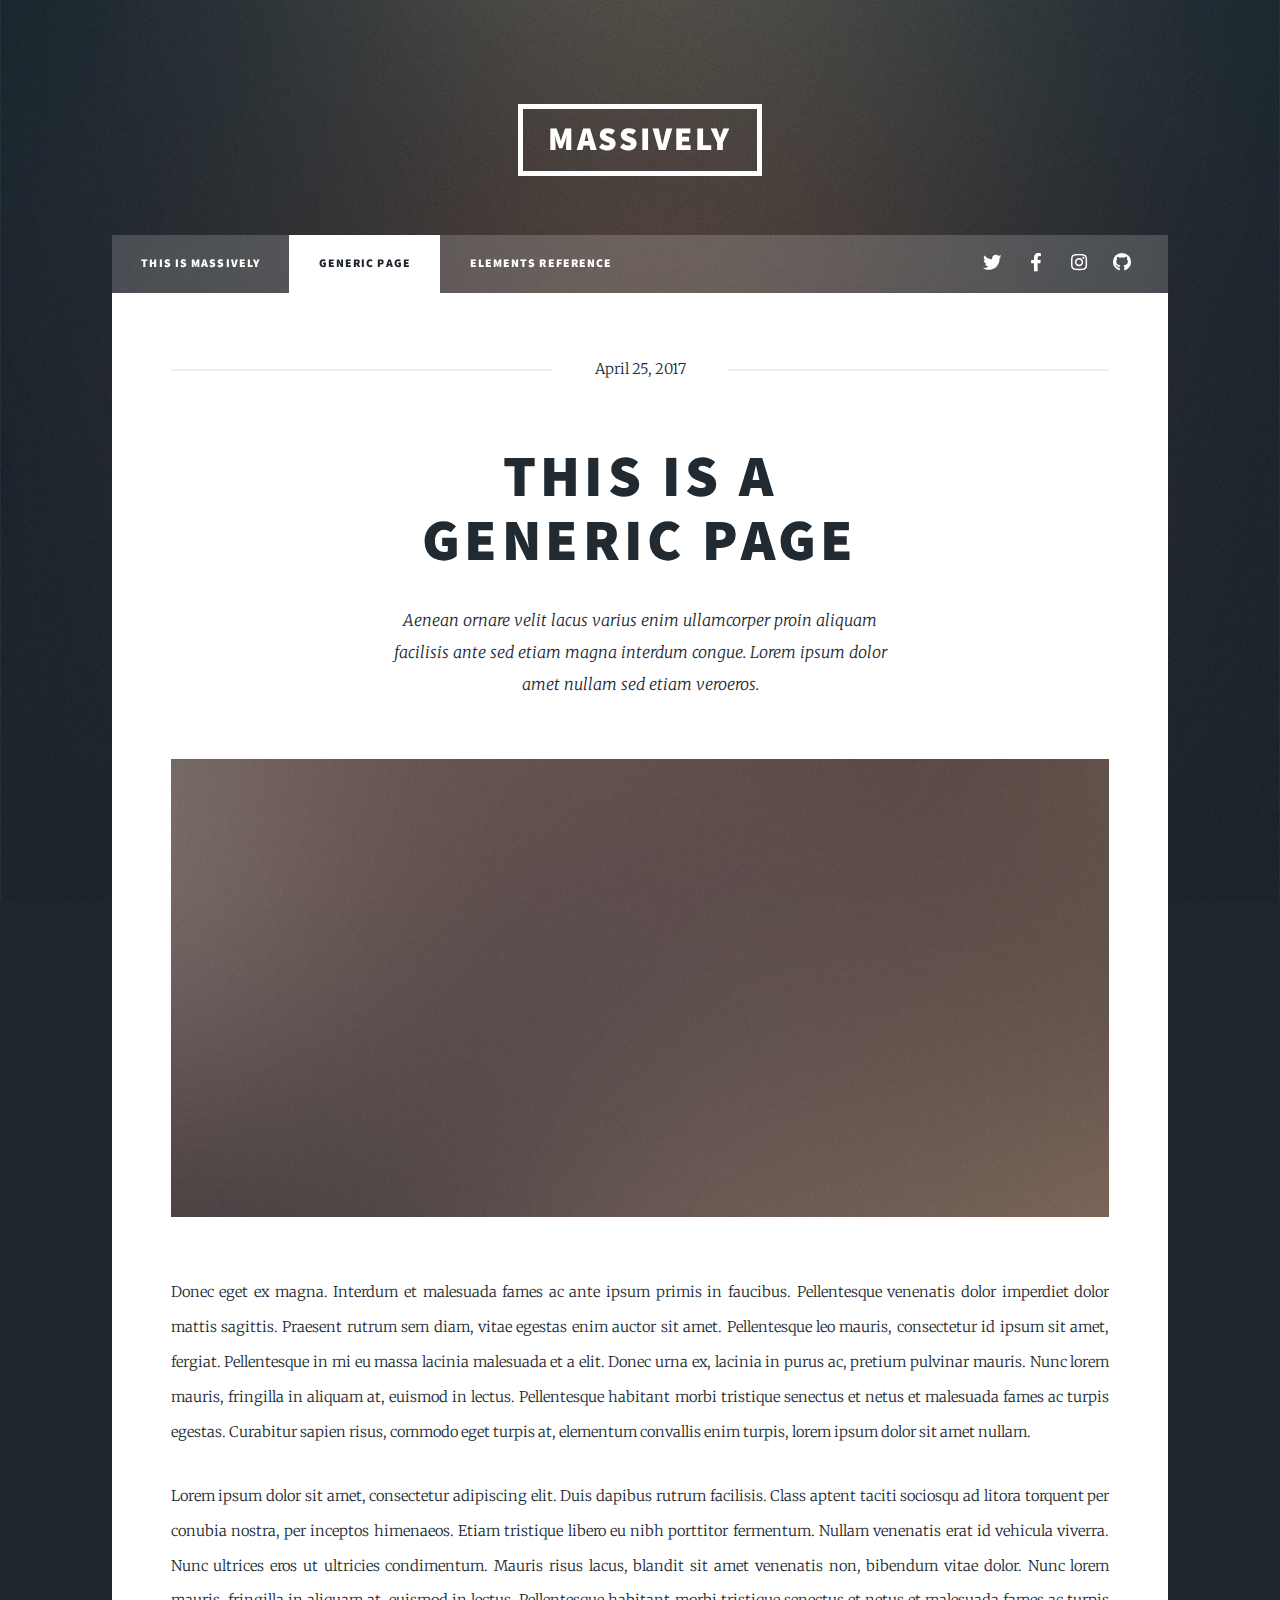
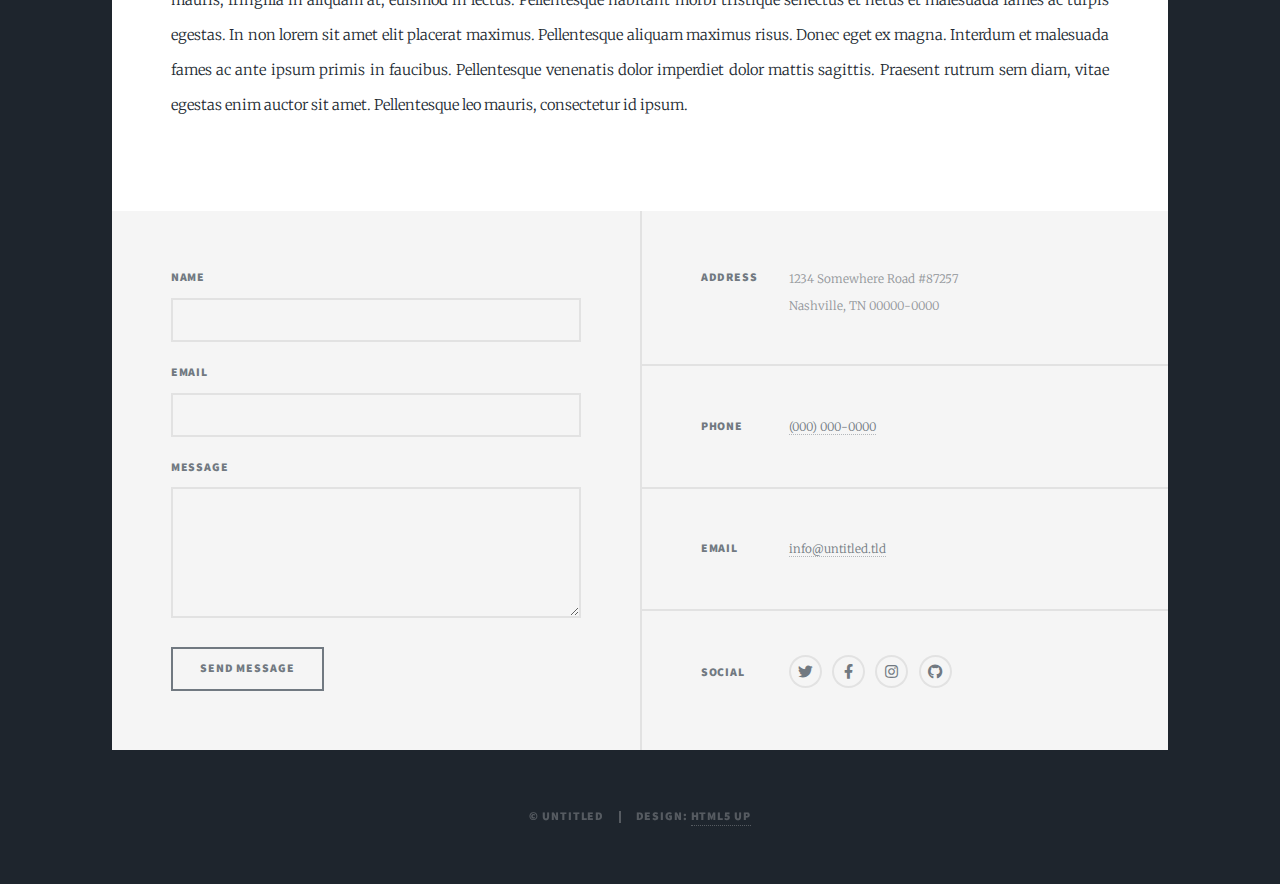
<file: template/generic.html>
<!DOCTYPE HTML>
<!--
	Massively by HTML5 UP
	html5up.net | @ajlkn
	Free for personal and commercial use under the CCA 3.0 license (html5up.net/license)
-->
<html>
	<head>
		<title>Generic Page - Massively by HTML5 UP</title>
		<meta charset="utf-8" />
		<meta name="viewport" content="width=device-width, initial-scale=1, user-scalable=no" />
		<link rel="stylesheet" href="assets/css/main.css" />
		<noscript><link rel="stylesheet" href="assets/css/noscript.css" /></noscript>
	</head>
	<body class="is-preload">

		<!-- Wrapper -->
			<div id="wrapper">

				<!-- Header -->
					<header id="header">
						<a href="index.html" class="logo">Massively</a>
					</header>

				<!-- Nav -->
					<nav id="nav">
						<ul class="links">
							<li><a href="index.html">This is Massively</a></li>
							<li class="active"><a href="generic.html">Generic Page</a></li>
							<li><a href="elements.html">Elements Reference</a></li>
						</ul>
						<ul class="icons">
							<li><a href="#" class="icon brands fa-twitter"><span class="label">Twitter</span></a></li>
							<li><a href="#" class="icon brands fa-facebook-f"><span class="label">Facebook</span></a></li>
							<li><a href="#" class="icon brands fa-instagram"><span class="label">Instagram</span></a></li>
							<li><a href="#" class="icon brands fa-github"><span class="label">GitHub</span></a></li>
						</ul>
					</nav>

				<!-- Main -->
					<div id="main">

						<!-- Post -->
							<section class="post">
								<header class="major">
									<span class="date">April 25, 2017</span>
									<h1>This is a<br />
									Generic Page</h1>
									<p>Aenean ornare velit lacus varius enim ullamcorper proin aliquam<br />
									facilisis ante sed etiam magna interdum congue. Lorem ipsum dolor<br />
									amet nullam sed etiam veroeros.</p>
								</header>
								<div class="image main"><img src="images/pic01.jpg" alt="" /></div>
								<p>Donec eget ex magna. Interdum et malesuada fames ac ante ipsum primis in faucibus. Pellentesque venenatis dolor imperdiet dolor mattis sagittis. Praesent rutrum sem diam, vitae egestas enim auctor sit amet. Pellentesque leo mauris, consectetur id ipsum sit amet, fergiat. Pellentesque in mi eu massa lacinia malesuada et a elit. Donec urna ex, lacinia in purus ac, pretium pulvinar mauris. Nunc lorem mauris, fringilla in aliquam at, euismod in lectus. Pellentesque habitant morbi tristique senectus et netus et malesuada fames ac turpis egestas. Curabitur sapien risus, commodo eget turpis at, elementum convallis enim turpis, lorem ipsum dolor sit amet nullam.</p>
								<p>Lorem ipsum dolor sit amet, consectetur adipiscing elit. Duis dapibus rutrum facilisis. Class aptent taciti sociosqu ad litora torquent per conubia nostra, per inceptos himenaeos. Etiam tristique libero eu nibh porttitor fermentum. Nullam venenatis erat id vehicula viverra. Nunc ultrices eros ut ultricies condimentum. Mauris risus lacus, blandit sit amet venenatis non, bibendum vitae dolor. Nunc lorem mauris, fringilla in aliquam at, euismod in lectus. Pellentesque habitant morbi tristique senectus et netus et malesuada fames ac turpis egestas. In non lorem sit amet elit placerat maximus. Pellentesque aliquam maximus risus. Donec eget ex magna. Interdum et malesuada fames ac ante ipsum primis in faucibus. Pellentesque venenatis dolor imperdiet dolor mattis sagittis. Praesent rutrum sem diam, vitae egestas enim auctor sit amet. Pellentesque leo mauris, consectetur id ipsum.</p>
							</section>

					</div>

				<!-- Footer -->
					<footer id="footer">
						<section>
							<form method="post" action="#">
								<div class="fields">
									<div class="field">
										<label for="name">Name</label>
										<input type="text" name="name" id="name" />
									</div>
									<div class="field">
										<label for="email">Email</label>
										<input type="text" name="email" id="email" />
									</div>
									<div class="field">
										<label for="message">Message</label>
										<textarea name="message" id="message" rows="3"></textarea>
									</div>
								</div>
								<ul class="actions">
									<li><input type="submit" value="Send Message" /></li>
								</ul>
							</form>
						</section>
						<section class="split contact">
							<section class="alt">
								<h3>Address</h3>
								<p>1234 Somewhere Road #87257<br />
								Nashville, TN 00000-0000</p>
							</section>
							<section>
								<h3>Phone</h3>
								<p><a href="#">(000) 000-0000</a></p>
							</section>
							<section>
								<h3>Email</h3>
								<p><a href="#">info@untitled.tld</a></p>
							</section>
							<section>
								<h3>Social</h3>
								<ul class="icons alt">
									<li><a href="#" class="icon brands alt fa-twitter"><span class="label">Twitter</span></a></li>
									<li><a href="#" class="icon brands alt fa-facebook-f"><span class="label">Facebook</span></a></li>
									<li><a href="#" class="icon brands alt fa-instagram"><span class="label">Instagram</span></a></li>
									<li><a href="#" class="icon brands alt fa-github"><span class="label">GitHub</span></a></li>
								</ul>
							</section>
						</section>
					</footer>

				<!-- Copyright -->
					<div id="copyright">
						<ul><li>&copy; Untitled</li><li>Design: <a href="https://html5up.net">HTML5 UP</a></li></ul>
					</div>

			</div>

		<!-- Scripts -->
			<script src="assets/js/jquery.min.js"></script>
			<script src="assets/js/jquery.scrollex.min.js"></script>
			<script src="assets/js/jquery.scrolly.min.js"></script>
			<script src="assets/js/browser.min.js"></script>
			<script src="assets/js/breakpoints.min.js"></script>
			<script src="assets/js/util.js"></script>
			<script src="assets/js/main.js"></script>

	</body>
</html>
</file>
<file: template/assets/css/main.css>
@import url(fontawesome-all.min.css);
@import url("https://fonts.googleapis.com/css?family=Merriweather:300,700,300italic,700italic|Source+Sans+Pro:900");

/*
	Massively by HTML5 UP
	html5up.net | @ajlkn
	Free for personal and commercial use under the CCA 3.0 license (html5up.net/license)
*/

html, body, div, span, applet, object,
iframe, h1, h2, h3, h4, h5, h6, p, blockquote,
pre, a, abbr, acronym, address, big, cite,
code, del, dfn, em, img, ins, kbd, q, s, samp,
small, strike, strong, sub, sup, tt, var, b,
u, i, center, dl, dt, dd, ol, ul, li, fieldset,
form, label, legend, table, caption, tbody,
tfoot, thead, tr, th, td, article, aside,
canvas, details, embed, figure, figcaption,
footer, header, hgroup, menu, nav, output, ruby,
section, summary, time, mark, audio, video {
	margin: 0;
	padding: 0;
	border: 0;
	font-size: 100%;
	font: inherit;
	vertical-align: baseline;}

article, aside, details, figcaption, figure,
footer, header, hgroup, menu, nav, section {
	display: block;}

body {
	line-height: 1;
}

ol, ul {
	list-style: none;
}

blockquote, q {
	quotes: none;
}

	blockquote:before, blockquote:after, q:before, q:after {
		content: '';
		content: none;
	}

table {
	border-collapse: collapse;
	border-spacing: 0;
}

body {
	-webkit-text-size-adjust: none;
}

mark {
	background-color: transparent;
	color: inherit;
}

input::-moz-focus-inner {
	border: 0;
	padding: 0;
}

input, select, textarea {
	-moz-appearance: none;
	-webkit-appearance: none;
	-ms-appearance: none;
	appearance: none;
}

/* Basic */

	@-ms-viewport {
		width: device-width;
	}

	body {
		-ms-overflow-style: scrollbar;
	}

	@media screen and (max-width: 480px) {

		html, body {
			min-width: 320px;
		}

	}

	html {
		box-sizing: border-box;
	}

	*, *:before, *:after {
		box-sizing: inherit;
	}

	body {
		background-color: #1e252d;
	}

		body.is-preload *, body.is-preload *:before, body.is-preload *:after {
			-moz-animation: none !important;
			-webkit-animation: none !important;
			-ms-animation: none !important;
			animation: none !important;
			-moz-transition: none !important;
			-webkit-transition: none !important;
			-ms-transition: none !important;
			transition: none !important;
		}

/* Type */

	html {
		font-size: 16pt;
	}

		@media screen and (max-width: 1680px) {

			html {
				font-size: 12pt;
			}

		}

		@media screen and (max-width: 1280px) {

			html {
				font-size: 11pt;
			}

		}

		@media screen and (max-width: 360px) {

			html {
				font-size: 10pt;
			}

		}

	body {
		color: #212931;
	}

	body, input, select, textarea {
		font-family: "Merriweather", Georgia, serif;
		font-weight: 300;
		font-size: 1rem;
		line-height: 2.375;
	}

	a {
		-moz-transition: color 0.2s ease-in-out, background-color 0.2s ease-in-out, border-color 0.2s ease-in-out, box-shadow 0.2s ease-in-out;
		-webkit-transition: color 0.2s ease-in-out, background-color 0.2s ease-in-out, border-color 0.2s ease-in-out, box-shadow 0.2s ease-in-out;
		-ms-transition: color 0.2s ease-in-out, background-color 0.2s ease-in-out, border-color 0.2s ease-in-out, box-shadow 0.2s ease-in-out;
		transition: color 0.2s ease-in-out, background-color 0.2s ease-in-out, border-color 0.2s ease-in-out, box-shadow 0.2s ease-in-out;
		border-bottom: dotted 1px;
		text-decoration: none;
	}

		a:hover {
			border-bottom-color: transparent;
		}

	strong, b {
		font-weight: 600;
	}

	em, i {
		font-style: italic;
	}

	p {
		text-align: justify;
		margin: 0 0 2rem 0;
	}

	h1, h2, h3, h4, h5, h6 {
		font-family: "Source Sans Pro", Helvetica, sans-serif;
		font-weight: 900;
		line-height: 1.5;
		letter-spacing: 0.075em;
		text-transform: uppercase;
		margin: 0 0 1rem 0;
	}

		h1 a, h2 a, h3 a, h4 a, h5 a, h6 a {
			border-bottom: 0;
			color: inherit;
			text-decoration: none;
		}

	h1 {
		font-size: 4rem;
		line-height: 1.1;
		margin: 0 0 2rem 0;
	}

	h2 {
		font-size: 1.75rem;
		line-height: 1.3;
		margin: 0 0 1.5rem 0;
	}

	h3 {
		font-size: 1.25rem;
		margin: 0 0 1.5rem 0;
	}

	h4 {
		font-size: 1rem;
	}

	h5 {
		font-size: 0.9rem;
	}

	h6 {
		font-size: 0.8rem;
	}

	sub {
		font-size: 0.8rem;
		position: relative;
		top: 0.5rem;
	}

	sup {
		font-size: 0.8rem;
		position: relative;
		top: -0.5rem;
	}

	blockquote {
		border-left: solid 4px;
		font-style: italic;
		margin: 0 0 2rem 0;
		padding: 0.5rem 0 0.5rem 2rem;
	}

	code {
		border: solid 2px;
		font-family: "Courier New", monospace;
		font-size: 0.9rem;
		margin: 0 0.25rem;
		padding: 0.25rem 0.65rem;
	}

	pre {
		-webkit-overflow-scrolling: touch;
		font-family: "Courier New", monospace;
		font-size: 0.9rem;
		margin: 0 0 2rem 0;
	}

		pre code {
			display: block;
			line-height: 1.75;
			padding: 1rem 1.5rem;
			overflow-x: auto;
		}

	hr {
		border: 0;
		border-bottom: solid 2px;
		margin: 3rem 0;
	}

		hr.major {
			margin: 5rem 0;
		}

	.align-left {
		text-align: left;
	}

	.align-center {
		text-align: center;
	}

	.align-right {
		text-align: right;
	}

	input, select, textarea {
		color: #212931;
	}

	a {
		color: #212931;
		border-bottom-color: rgba(33, 41, 49, 0.5);
	}

		a:hover {
			border-bottom-color: transparent;
			color: #18bfef !important;
		}

	strong, b {
		color: #212931;
	}

	h1, h2, h3, h4, h5, h6 {
		color: #212931;
	}

	blockquote {
		border-left-color: #eeeeee;
	}

	code {
		background: rgba(220, 220, 220, 0.25);
		border-color: #eeeeee;
	}

	hr {
		border-bottom-color: #eeeeee;
	}

/* Row */

	.row {
		display: flex;
		flex-wrap: wrap;
		box-sizing: border-box;
		align-items: stretch;
	}

		.row > * {
			box-sizing: border-box;
		}

		.row.gtr-uniform > * > :last-child {
			margin-bottom: 0;
		}

		.row.aln-left {
			justify-content: flex-start;
		}

		.row.aln-center {
			justify-content: center;
		}

		.row.aln-right {
			justify-content: flex-end;
		}

		.row.aln-top {
			align-items: flex-start;
		}

		.row.aln-middle {
			align-items: center;
		}

		.row.aln-bottom {
			align-items: flex-end;
		}

		.row > .imp {
			order: -1;
		}

		.row > .col-1 {
			width: 8.33333%;
		}

		.row > .off-1 {
			margin-left: 8.33333%;
		}

		.row > .col-2 {
			width: 16.66667%;
		}

		.row > .off-2 {
			margin-left: 16.66667%;
		}

		.row > .col-3 {
			width: 25%;
		}

		.row > .off-3 {
			margin-left: 25%;
		}

		.row > .col-4 {
			width: 33.33333%;
		}

		.row > .off-4 {
			margin-left: 33.33333%;
		}

		.row > .col-5 {
			width: 41.66667%;
		}

		.row > .off-5 {
			margin-left: 41.66667%;
		}

		.row > .col-6 {
			width: 50%;
		}

		.row > .off-6 {
			margin-left: 50%;
		}

		.row > .col-7 {
			width: 58.33333%;
		}

		.row > .off-7 {
			margin-left: 58.33333%;
		}

		.row > .col-8 {
			width: 66.66667%;
		}

		.row > .off-8 {
			margin-left: 66.66667%;
		}

		.row > .col-9 {
			width: 75%;
		}

		.row > .off-9 {
			margin-left: 75%;
		}

		.row > .col-10 {
			width: 83.33333%;
		}

		.row > .off-10 {
			margin-left: 83.33333%;
		}

		.row > .col-11 {
			width: 91.66667%;
		}

		.row > .off-11 {
			margin-left: 91.66667%;
		}

		.row > .col-12 {
			width: 100%;
		}

		.row > .off-12 {
			margin-left: 100%;
		}

		.row.gtr-0 {
			margin-top: 0;
			margin-left: 0rem;
		}

			.row.gtr-0 > * {
				padding: 0 0 0 0rem;
			}

			.row.gtr-0.gtr-uniform {
				margin-top: 0rem;
			}

				.row.gtr-0.gtr-uniform > * {
					padding-top: 0rem;
				}

		.row.gtr-25 {
			margin-top: 0;
			margin-left: -0.375rem;
		}

			.row.gtr-25 > * {
				padding: 0 0 0 0.375rem;
			}

			.row.gtr-25.gtr-uniform {
				margin-top: -0.375rem;
			}

				.row.gtr-25.gtr-uniform > * {
					padding-top: 0.375rem;
				}

		.row.gtr-50 {
			margin-top: 0;
			margin-left: -0.75rem;
		}

			.row.gtr-50 > * {
				padding: 0 0 0 0.75rem;
			}

			.row.gtr-50.gtr-uniform {
				margin-top: -0.75rem;
			}

				.row.gtr-50.gtr-uniform > * {
					padding-top: 0.75rem;
				}

		.row {
			margin-top: 0;
			margin-left: -1.5rem;
		}

			.row > * {
				padding: 0 0 0 1.5rem;
			}

			.row.gtr-uniform {
				margin-top: -1.5rem;
			}

				.row.gtr-uniform > * {
					padding-top: 1.5rem;
				}

		.row.gtr-150 {
			margin-top: 0;
			margin-left: -2.25rem;
		}

			.row.gtr-150 > * {
				padding: 0 0 0 2.25rem;
			}

			.row.gtr-150.gtr-uniform {
				margin-top: -2.25rem;
			}

				.row.gtr-150.gtr-uniform > * {
					padding-top: 2.25rem;
				}

		.row.gtr-200 {
			margin-top: 0;
			margin-left: -3rem;
		}

			.row.gtr-200 > * {
				padding: 0 0 0 3rem;
			}

			.row.gtr-200.gtr-uniform {
				margin-top: -3rem;
			}

				.row.gtr-200.gtr-uniform > * {
					padding-top: 3rem;
				}

		@media screen and (max-width: 1680px) {

			.row {
				display: flex;
				flex-wrap: wrap;
				box-sizing: border-box;
				align-items: stretch;
			}

				.row > * {
					box-sizing: border-box;
				}

				.row.gtr-uniform > * > :last-child {
					margin-bottom: 0;
				}

				.row.aln-left {
					justify-content: flex-start;
				}

				.row.aln-center {
					justify-content: center;
				}

				.row.aln-right {
					justify-content: flex-end;
				}

				.row.aln-top {
					align-items: flex-start;
				}

				.row.aln-middle {
					align-items: center;
				}

				.row.aln-bottom {
					align-items: flex-end;
				}

				.row > .imp-xlarge {
					order: -1;
				}

				.row > .col-1-xlarge {
					width: 8.33333%;
				}

				.row > .off-1-xlarge {
					margin-left: 8.33333%;
				}

				.row > .col-2-xlarge {
					width: 16.66667%;
				}

				.row > .off-2-xlarge {
					margin-left: 16.66667%;
				}

				.row > .col-3-xlarge {
					width: 25%;
				}

				.row > .off-3-xlarge {
					margin-left: 25%;
				}

				.row > .col-4-xlarge {
					width: 33.33333%;
				}

				.row > .off-4-xlarge {
					margin-left: 33.33333%;
				}

				.row > .col-5-xlarge {
					width: 41.66667%;
				}

				.row > .off-5-xlarge {
					margin-left: 41.66667%;
				}

				.row > .col-6-xlarge {
					width: 50%;
				}

				.row > .off-6-xlarge {
					margin-left: 50%;
				}

				.row > .col-7-xlarge {
					width: 58.33333%;
				}

				.row > .off-7-xlarge {
					margin-left: 58.33333%;
				}

				.row > .col-8-xlarge {
					width: 66.66667%;
				}

				.row > .off-8-xlarge {
					margin-left: 66.66667%;
				}

				.row > .col-9-xlarge {
					width: 75%;
				}

				.row > .off-9-xlarge {
					margin-left: 75%;
				}

				.row > .col-10-xlarge {
					width: 83.33333%;
				}

				.row > .off-10-xlarge {
					margin-left: 83.33333%;
				}

				.row > .col-11-xlarge {
					width: 91.66667%;
				}

				.row > .off-11-xlarge {
					margin-left: 91.66667%;
				}

				.row > .col-12-xlarge {
					width: 100%;
				}

				.row > .off-12-xlarge {
					margin-left: 100%;
				}

				.row.gtr-0 {
					margin-top: 0;
					margin-left: 0rem;
				}

					.row.gtr-0 > * {
						padding: 0 0 0 0rem;
					}

					.row.gtr-0.gtr-uniform {
						margin-top: 0rem;
					}

						.row.gtr-0.gtr-uniform > * {
							padding-top: 0rem;
						}

				.row.gtr-25 {
					margin-top: 0;
					margin-left: -0.375rem;
				}

					.row.gtr-25 > * {
						padding: 0 0 0 0.375rem;
					}

					.row.gtr-25.gtr-uniform {
						margin-top: -0.375rem;
					}

						.row.gtr-25.gtr-uniform > * {
							padding-top: 0.375rem;
						}

				.row.gtr-50 {
					margin-top: 0;
					margin-left: -0.75rem;
				}

					.row.gtr-50 > * {
						padding: 0 0 0 0.75rem;
					}

					.row.gtr-50.gtr-uniform {
						margin-top: -0.75rem;
					}

						.row.gtr-50.gtr-uniform > * {
							padding-top: 0.75rem;
						}

				.row {
					margin-top: 0;
					margin-left: -1.5rem;
				}

					.row > * {
						padding: 0 0 0 1.5rem;
					}

					.row.gtr-uniform {
						margin-top: -1.5rem;
					}

						.row.gtr-uniform > * {
							padding-top: 1.5rem;
						}

				.row.gtr-150 {
					margin-top: 0;
					margin-left: -2.25rem;
				}

					.row.gtr-150 > * {
						padding: 0 0 0 2.25rem;
					}

					.row.gtr-150.gtr-uniform {
						margin-top: -2.25rem;
					}

						.row.gtr-150.gtr-uniform > * {
							padding-top: 2.25rem;
						}

				.row.gtr-200 {
					margin-top: 0;
					margin-left: -3rem;
				}

					.row.gtr-200 > * {
						padding: 0 0 0 3rem;
					}

					.row.gtr-200.gtr-uniform {
						margin-top: -3rem;
					}

						.row.gtr-200.gtr-uniform > * {
							padding-top: 3rem;
						}

		}

		@media screen and (max-width: 1280px) {

			.row {
				display: flex;
				flex-wrap: wrap;
				box-sizing: border-box;
				align-items: stretch;
			}

				.row > * {
					box-sizing: border-box;
				}

				.row.gtr-uniform > * > :last-child {
					margin-bottom: 0;
				}

				.row.aln-left {
					justify-content: flex-start;
				}

				.row.aln-center {
					justify-content: center;
				}

				.row.aln-right {
					justify-content: flex-end;
				}

				.row.aln-top {
					align-items: flex-start;
				}

				.row.aln-middle {
					align-items: center;
				}

				.row.aln-bottom {
					align-items: flex-end;
				}

				.row > .imp-large {
					order: -1;
				}

				.row > .col-1-large {
					width: 8.33333%;
				}

				.row > .off-1-large {
					margin-left: 8.33333%;
				}

				.row > .col-2-large {
					width: 16.66667%;
				}

				.row > .off-2-large {
					margin-left: 16.66667%;
				}

				.row > .col-3-large {
					width: 25%;
				}

				.row > .off-3-large {
					margin-left: 25%;
				}

				.row > .col-4-large {
					width: 33.33333%;
				}

				.row > .off-4-large {
					margin-left: 33.33333%;
				}

				.row > .col-5-large {
					width: 41.66667%;
				}

				.row > .off-5-large {
					margin-left: 41.66667%;
				}

				.row > .col-6-large {
					width: 50%;
				}

				.row > .off-6-large {
					margin-left: 50%;
				}

				.row > .col-7-large {
					width: 58.33333%;
				}

				.row > .off-7-large {
					margin-left: 58.33333%;
				}

				.row > .col-8-large {
					width: 66.66667%;
				}

				.row > .off-8-large {
					margin-left: 66.66667%;
				}

				.row > .col-9-large {
					width: 75%;
				}

				.row > .off-9-large {
					margin-left: 75%;
				}

				.row > .col-10-large {
					width: 83.33333%;
				}

				.row > .off-10-large {
					margin-left: 83.33333%;
				}

				.row > .col-11-large {
					width: 91.66667%;
				}

				.row > .off-11-large {
					margin-left: 91.66667%;
				}

				.row > .col-12-large {
					width: 100%;
				}

				.row > .off-12-large {
					margin-left: 100%;
				}

				.row.gtr-0 {
					margin-top: 0;
					margin-left: 0rem;
				}

					.row.gtr-0 > * {
						padding: 0 0 0 0rem;
					}

					.row.gtr-0.gtr-uniform {
						margin-top: 0rem;
					}

						.row.gtr-0.gtr-uniform > * {
							padding-top: 0rem;
						}

				.row.gtr-25 {
					margin-top: 0;
					margin-left: -0.375rem;
				}

					.row.gtr-25 > * {
						padding: 0 0 0 0.375rem;
					}

					.row.gtr-25.gtr-uniform {
						margin-top: -0.375rem;
					}

						.row.gtr-25.gtr-uniform > * {
							padding-top: 0.375rem;
						}

				.row.gtr-50 {
					margin-top: 0;
					margin-left: -0.75rem;
				}

					.row.gtr-50 > * {
						padding: 0 0 0 0.75rem;
					}

					.row.gtr-50.gtr-uniform {
						margin-top: -0.75rem;
					}

						.row.gtr-50.gtr-uniform > * {
							padding-top: 0.75rem;
						}

				.row {
					margin-top: 0;
					margin-left: -1.5rem;
				}

					.row > * {
						padding: 0 0 0 1.5rem;
					}

					.row.gtr-uniform {
						margin-top: -1.5rem;
					}

						.row.gtr-uniform > * {
							padding-top: 1.5rem;
						}

				.row.gtr-150 {
					margin-top: 0;
					margin-left: -2.25rem;
				}

					.row.gtr-150 > * {
						padding: 0 0 0 2.25rem;
					}

					.row.gtr-150.gtr-uniform {
						margin-top: -2.25rem;
					}

						.row.gtr-150.gtr-uniform > * {
							padding-top: 2.25rem;
						}

				.row.gtr-200 {
					margin-top: 0;
					margin-left: -3rem;
				}

					.row.gtr-200 > * {
						padding: 0 0 0 3rem;
					}

					.row.gtr-200.gtr-uniform {
						margin-top: -3rem;
					}

						.row.gtr-200.gtr-uniform > * {
							padding-top: 3rem;
						}

		}

		@media screen and (max-width: 980px) {

			.row {
				display: flex;
				flex-wrap: wrap;
				box-sizing: border-box;
				align-items: stretch;
			}

				.row > * {
					box-sizing: border-box;
				}

				.row.gtr-uniform > * > :last-child {
					margin-bottom: 0;
				}

				.row.aln-left {
					justify-content: flex-start;
				}

				.row.aln-center {
					justify-content: center;
				}

				.row.aln-right {
					justify-content: flex-end;
				}

				.row.aln-top {
					align-items: flex-start;
				}

				.row.aln-middle {
					align-items: center;
				}

				.row.aln-bottom {
					align-items: flex-end;
				}

				.row > .imp-medium {
					order: -1;
				}

				.row > .col-1-medium {
					width: 8.33333%;
				}

				.row > .off-1-medium {
					margin-left: 8.33333%;
				}

				.row > .col-2-medium {
					width: 16.66667%;
				}

				.row > .off-2-medium {
					margin-left: 16.66667%;
				}

				.row > .col-3-medium {
					width: 25%;
				}

				.row > .off-3-medium {
					margin-left: 25%;
				}

				.row > .col-4-medium {
					width: 33.33333%;
				}

				.row > .off-4-medium {
					margin-left: 33.33333%;
				}

				.row > .col-5-medium {
					width: 41.66667%;
				}

				.row > .off-5-medium {
					margin-left: 41.66667%;
				}

				.row > .col-6-medium {
					width: 50%;
				}

				.row > .off-6-medium {
					margin-left: 50%;
				}

				.row > .col-7-medium {
					width: 58.33333%;
				}

				.row > .off-7-medium {
					margin-left: 58.33333%;
				}

				.row > .col-8-medium {
					width: 66.66667%;
				}

				.row > .off-8-medium {
					margin-left: 66.66667%;
				}

				.row > .col-9-medium {
					width: 75%;
				}

				.row > .off-9-medium {
					margin-left: 75%;
				}

				.row > .col-10-medium {
					width: 83.33333%;
				}

				.row > .off-10-medium {
					margin-left: 83.33333%;
				}

				.row > .col-11-medium {
					width: 91.66667%;
				}

				.row > .off-11-medium {
					margin-left: 91.66667%;
				}

				.row > .col-12-medium {
					width: 100%;
				}

				.row > .off-12-medium {
					margin-left: 100%;
				}

				.row.gtr-0 {
					margin-top: 0;
					margin-left: 0rem;
				}

					.row.gtr-0 > * {
						padding: 0 0 0 0rem;
					}

					.row.gtr-0.gtr-uniform {
						margin-top: 0rem;
					}

						.row.gtr-0.gtr-uniform > * {
							padding-top: 0rem;
						}

				.row.gtr-25 {
					margin-top: 0;
					margin-left: -0.375rem;
				}

					.row.gtr-25 > * {
						padding: 0 0 0 0.375rem;
					}

					.row.gtr-25.gtr-uniform {
						margin-top: -0.375rem;
					}

						.row.gtr-25.gtr-uniform > * {
							padding-top: 0.375rem;
						}

				.row.gtr-50 {
					margin-top: 0;
					margin-left: -0.75rem;
				}

					.row.gtr-50 > * {
						padding: 0 0 0 0.75rem;
					}

					.row.gtr-50.gtr-uniform {
						margin-top: -0.75rem;
					}

						.row.gtr-50.gtr-uniform > * {
							padding-top: 0.75rem;
						}

				.row {
					margin-top: 0;
					margin-left: -1.5rem;
				}

					.row > * {
						padding: 0 0 0 1.5rem;
					}

					.row.gtr-uniform {
						margin-top: -1.5rem;
					}

						.row.gtr-uniform > * {
							padding-top: 1.5rem;
						}

				.row.gtr-150 {
					margin-top: 0;
					margin-left: -2.25rem;
				}

					.row.gtr-150 > * {
						padding: 0 0 0 2.25rem;
					}

					.row.gtr-150.gtr-uniform {
						margin-top: -2.25rem;
					}

						.row.gtr-150.gtr-uniform > * {
							padding-top: 2.25rem;
						}

				.row.gtr-200 {
					margin-top: 0;
					margin-left: -3rem;
				}

					.row.gtr-200 > * {
						padding: 0 0 0 3rem;
					}

					.row.gtr-200.gtr-uniform {
						margin-top: -3rem;
					}

						.row.gtr-200.gtr-uniform > * {
							padding-top: 3rem;
						}

		}

		@media screen and (max-width: 736px) {

			.row {
				display: flex;
				flex-wrap: wrap;
				box-sizing: border-box;
				align-items: stretch;
			}

				.row > * {
					box-sizing: border-box;
				}

				.row.gtr-uniform > * > :last-child {
					margin-bottom: 0;
				}

				.row.aln-left {
					justify-content: flex-start;
				}

				.row.aln-center {
					justify-content: center;
				}

				.row.aln-right {
					justify-content: flex-end;
				}

				.row.aln-top {
					align-items: flex-start;
				}

				.row.aln-middle {
					align-items: center;
				}

				.row.aln-bottom {
					align-items: flex-end;
				}

				.row > .imp-small {
					order: -1;
				}

				.row > .col-1-small {
					width: 8.33333%;
				}

				.row > .off-1-small {
					margin-left: 8.33333%;
				}

				.row > .col-2-small {
					width: 16.66667%;
				}

				.row > .off-2-small {
					margin-left: 16.66667%;
				}

				.row > .col-3-small {
					width: 25%;
				}

				.row > .off-3-small {
					margin-left: 25%;
				}

				.row > .col-4-small {
					width: 33.33333%;
				}

				.row > .off-4-small {
					margin-left: 33.33333%;
				}

				.row > .col-5-small {
					width: 41.66667%;
				}

				.row > .off-5-small {
					margin-left: 41.66667%;
				}

				.row > .col-6-small {
					width: 50%;
				}

				.row > .off-6-small {
					margin-left: 50%;
				}

				.row > .col-7-small {
					width: 58.33333%;
				}

				.row > .off-7-small {
					margin-left: 58.33333%;
				}

				.row > .col-8-small {
					width: 66.66667%;
				}

				.row > .off-8-small {
					margin-left: 66.66667%;
				}

				.row > .col-9-small {
					width: 75%;
				}

				.row > .off-9-small {
					margin-left: 75%;
				}

				.row > .col-10-small {
					width: 83.33333%;
				}

				.row > .off-10-small {
					margin-left: 83.33333%;
				}

				.row > .col-11-small {
					width: 91.66667%;
				}

				.row > .off-11-small {
					margin-left: 91.66667%;
				}

				.row > .col-12-small {
					width: 100%;
				}

				.row > .off-12-small {
					margin-left: 100%;
				}

				.row.gtr-0 {
					margin-top: 0;
					margin-left: 0rem;
				}

					.row.gtr-0 > * {
						padding: 0 0 0 0rem;
					}

					.row.gtr-0.gtr-uniform {
						margin-top: 0rem;
					}

						.row.gtr-0.gtr-uniform > * {
							padding-top: 0rem;
						}

				.row.gtr-25 {
					margin-top: 0;
					margin-left: -0.375rem;
				}

					.row.gtr-25 > * {
						padding: 0 0 0 0.375rem;
					}

					.row.gtr-25.gtr-uniform {
						margin-top: -0.375rem;
					}

						.row.gtr-25.gtr-uniform > * {
							padding-top: 0.375rem;
						}

				.row.gtr-50 {
					margin-top: 0;
					margin-left: -0.75rem;
				}

					.row.gtr-50 > * {
						padding: 0 0 0 0.75rem;
					}

					.row.gtr-50.gtr-uniform {
						margin-top: -0.75rem;
					}

						.row.gtr-50.gtr-uniform > * {
							padding-top: 0.75rem;
						}

				.row {
					margin-top: 0;
					margin-left: -1.5rem;
				}

					.row > * {
						padding: 0 0 0 1.5rem;
					}

					.row.gtr-uniform {
						margin-top: -1.5rem;
					}

						.row.gtr-uniform > * {
							padding-top: 1.5rem;
						}

				.row.gtr-150 {
					margin-top: 0;
					margin-left: -2.25rem;
				}

					.row.gtr-150 > * {
						padding: 0 0 0 2.25rem;
					}

					.row.gtr-150.gtr-uniform {
						margin-top: -2.25rem;
					}

						.row.gtr-150.gtr-uniform > * {
							padding-top: 2.25rem;
						}

				.row.gtr-200 {
					margin-top: 0;
					margin-left: -3rem;
				}

					.row.gtr-200 > * {
						padding: 0 0 0 3rem;
					}

					.row.gtr-200.gtr-uniform {
						margin-top: -3rem;
					}

						.row.gtr-200.gtr-uniform > * {
							padding-top: 3rem;
						}

		}

		@media screen and (max-width: 480px) {

			.row {
				display: flex;
				flex-wrap: wrap;
				box-sizing: border-box;
				align-items: stretch;
			}

				.row > * {
					box-sizing: border-box;
				}

				.row.gtr-uniform > * > :last-child {
					margin-bottom: 0;
				}

				.row.aln-left {
					justify-content: flex-start;
				}

				.row.aln-center {
					justify-content: center;
				}

				.row.aln-right {
					justify-content: flex-end;
				}

				.row.aln-top {
					align-items: flex-start;
				}

				.row.aln-middle {
					align-items: center;
				}

				.row.aln-bottom {
					align-items: flex-end;
				}

				.row > .imp-xsmall {
					order: -1;
				}

				.row > .col-1-xsmall {
					width: 8.33333%;
				}

				.row > .off-1-xsmall {
					margin-left: 8.33333%;
				}

				.row > .col-2-xsmall {
					width: 16.66667%;
				}

				.row > .off-2-xsmall {
					margin-left: 16.66667%;
				}

				.row > .col-3-xsmall {
					width: 25%;
				}

				.row > .off-3-xsmall {
					margin-left: 25%;
				}

				.row > .col-4-xsmall {
					width: 33.33333%;
				}

				.row > .off-4-xsmall {
					margin-left: 33.33333%;
				}

				.row > .col-5-xsmall {
					width: 41.66667%;
				}

				.row > .off-5-xsmall {
					margin-left: 41.66667%;
				}

				.row > .col-6-xsmall {
					width: 50%;
				}

				.row > .off-6-xsmall {
					margin-left: 50%;
				}

				.row > .col-7-xsmall {
					width: 58.33333%;
				}

				.row > .off-7-xsmall {
					margin-left: 58.33333%;
				}

				.row > .col-8-xsmall {
					width: 66.66667%;
				}

				.row > .off-8-xsmall {
					margin-left: 66.66667%;
				}

				.row > .col-9-xsmall {
					width: 75%;
				}

				.row > .off-9-xsmall {
					margin-left: 75%;
				}

				.row > .col-10-xsmall {
					width: 83.33333%;
				}

				.row > .off-10-xsmall {
					margin-left: 83.33333%;
				}

				.row > .col-11-xsmall {
					width: 91.66667%;
				}

				.row > .off-11-xsmall {
					margin-left: 91.66667%;
				}

				.row > .col-12-xsmall {
					width: 100%;
				}

				.row > .off-12-xsmall {
					margin-left: 100%;
				}

				.row.gtr-0 {
					margin-top: 0;
					margin-left: 0rem;
				}

					.row.gtr-0 > * {
						padding: 0 0 0 0rem;
					}

					.row.gtr-0.gtr-uniform {
						margin-top: 0rem;
					}

						.row.gtr-0.gtr-uniform > * {
							padding-top: 0rem;
						}

				.row.gtr-25 {
					margin-top: 0;
					margin-left: -0.375rem;
				}

					.row.gtr-25 > * {
						padding: 0 0 0 0.375rem;
					}

					.row.gtr-25.gtr-uniform {
						margin-top: -0.375rem;
					}

						.row.gtr-25.gtr-uniform > * {
							padding-top: 0.375rem;
						}

				.row.gtr-50 {
					margin-top: 0;
					margin-left: -0.75rem;
				}

					.row.gtr-50 > * {
						padding: 0 0 0 0.75rem;
					}

					.row.gtr-50.gtr-uniform {
						margin-top: -0.75rem;
					}

						.row.gtr-50.gtr-uniform > * {
							padding-top: 0.75rem;
						}

				.row {
					margin-top: 0;
					margin-left: -1.5rem;
				}

					.row > * {
						padding: 0 0 0 1.5rem;
					}

					.row.gtr-uniform {
						margin-top: -1.5rem;
					}

						.row.gtr-uniform > * {
							padding-top: 1.5rem;
						}

				.row.gtr-150 {
					margin-top: 0;
					margin-left: -2.25rem;
				}

					.row.gtr-150 > * {
						padding: 0 0 0 2.25rem;
					}

					.row.gtr-150.gtr-uniform {
						margin-top: -2.25rem;
					}

						.row.gtr-150.gtr-uniform > * {
							padding-top: 2.25rem;
						}

				.row.gtr-200 {
					margin-top: 0;
					margin-left: -3rem;
				}

					.row.gtr-200 > * {
						padding: 0 0 0 3rem;
					}

					.row.gtr-200.gtr-uniform {
						margin-top: -3rem;
					}

						.row.gtr-200.gtr-uniform > * {
							padding-top: 3rem;
						}

		}

		@media screen and (max-width: 360px) {

			.row {
				display: flex;
				flex-wrap: wrap;
				box-sizing: border-box;
				align-items: stretch;
			}

				.row > * {
					box-sizing: border-box;
				}

				.row.gtr-uniform > * > :last-child {
					margin-bottom: 0;
				}

				.row.aln-left {
					justify-content: flex-start;
				}

				.row.aln-center {
					justify-content: center;
				}

				.row.aln-right {
					justify-content: flex-end;
				}

				.row.aln-top {
					align-items: flex-start;
				}

				.row.aln-middle {
					align-items: center;
				}

				.row.aln-bottom {
					align-items: flex-end;
				}

				.row > .imp-xxsmall {
					order: -1;
				}

				.row > .col-1-xxsmall {
					width: 8.33333%;
				}

				.row > .off-1-xxsmall {
					margin-left: 8.33333%;
				}

				.row > .col-2-xxsmall {
					width: 16.66667%;
				}

				.row > .off-2-xxsmall {
					margin-left: 16.66667%;
				}

				.row > .col-3-xxsmall {
					width: 25%;
				}

				.row > .off-3-xxsmall {
					margin-left: 25%;
				}

				.row > .col-4-xxsmall {
					width: 33.33333%;
				}

				.row > .off-4-xxsmall {
					margin-left: 33.33333%;
				}

				.row > .col-5-xxsmall {
					width: 41.66667%;
				}

				.row > .off-5-xxsmall {
					margin-left: 41.66667%;
				}

				.row > .col-6-xxsmall {
					width: 50%;
				}

				.row > .off-6-xxsmall {
					margin-left: 50%;
				}

				.row > .col-7-xxsmall {
					width: 58.33333%;
				}

				.row > .off-7-xxsmall {
					margin-left: 58.33333%;
				}

				.row > .col-8-xxsmall {
					width: 66.66667%;
				}

				.row > .off-8-xxsmall {
					margin-left: 66.66667%;
				}

				.row > .col-9-xxsmall {
					width: 75%;
				}

				.row > .off-9-xxsmall {
					margin-left: 75%;
				}

				.row > .col-10-xxsmall {
					width: 83.33333%;
				}

				.row > .off-10-xxsmall {
					margin-left: 83.33333%;
				}

				.row > .col-11-xxsmall {
					width: 91.66667%;
				}

				.row > .off-11-xxsmall {
					margin-left: 91.66667%;
				}

				.row > .col-12-xxsmall {
					width: 100%;
				}

				.row > .off-12-xxsmall {
					margin-left: 100%;
				}

				.row.gtr-0 {
					margin-top: 0;
					margin-left: 0rem;
				}

					.row.gtr-0 > * {
						padding: 0 0 0 0rem;
					}

					.row.gtr-0.gtr-uniform {
						margin-top: 0rem;
					}

						.row.gtr-0.gtr-uniform > * {
							padding-top: 0rem;
						}

				.row.gtr-25 {
					margin-top: 0;
					margin-left: -0.375rem;
				}

					.row.gtr-25 > * {
						padding: 0 0 0 0.375rem;
					}

					.row.gtr-25.gtr-uniform {
						margin-top: -0.375rem;
					}

						.row.gtr-25.gtr-uniform > * {
							padding-top: 0.375rem;
						}

				.row.gtr-50 {
					margin-top: 0;
					margin-left: -0.75rem;
				}

					.row.gtr-50 > * {
						padding: 0 0 0 0.75rem;
					}

					.row.gtr-50.gtr-uniform {
						margin-top: -0.75rem;
					}

						.row.gtr-50.gtr-uniform > * {
							padding-top: 0.75rem;
						}

				.row {
					margin-top: 0;
					margin-left: -1.5rem;
				}

					.row > * {
						padding: 0 0 0 1.5rem;
					}

					.row.gtr-uniform {
						margin-top: -1.5rem;
					}

						.row.gtr-uniform > * {
							padding-top: 1.5rem;
						}

				.row.gtr-150 {
					margin-top: 0;
					margin-left: -2.25rem;
				}

					.row.gtr-150 > * {
						padding: 0 0 0 2.25rem;
					}

					.row.gtr-150.gtr-uniform {
						margin-top: -2.25rem;
					}

						.row.gtr-150.gtr-uniform > * {
							padding-top: 2.25rem;
						}

				.row.gtr-200 {
					margin-top: 0;
					margin-left: -3rem;
				}

					.row.gtr-200 > * {
						padding: 0 0 0 3rem;
					}

					.row.gtr-200.gtr-uniform {
						margin-top: -3rem;
					}

						.row.gtr-200.gtr-uniform > * {
							padding-top: 3rem;
						}

		}

/* Box */

	.box {
		border: solid 2px;
		margin-bottom: 2rem;
		padding: 1.5rem;
	}

		.box > :last-child,
		.box > :last-child > :last-child,
		.box > :last-child > :last-child > :last-child {
			margin-bottom: 0;
		}

		.box.alt {
			border: 0;
			border-radius: 0;
			padding: 0;
		}

	.box {
		border-color: #eeeeee;
	}

/* Button */

	input[type="submit"],
	input[type="reset"],
	input[type="button"],
	button,
	.button {
		-moz-appearance: none;
		-webkit-appearance: none;
		-ms-appearance: none;
		appearance: none;
		-moz-transition: background-color 0.2s ease-in-out, box-shadow 0.2s ease-in-out, color 0.2s ease-in-out;
		-webkit-transition: background-color 0.2s ease-in-out, box-shadow 0.2s ease-in-out, color 0.2s ease-in-out;
		-ms-transition: background-color 0.2s ease-in-out, box-shadow 0.2s ease-in-out, color 0.2s ease-in-out;
		transition: background-color 0.2s ease-in-out, box-shadow 0.2s ease-in-out, color 0.2s ease-in-out;
		border: 0;
		border-radius: 0;
		cursor: pointer;
		display: inline-block;
		font-family: "Source Sans Pro", Helvetica, sans-serif;
		font-size: 0.8rem;
		font-weight: 900;
		letter-spacing: 0.075em;
		height: 3rem;
		line-height: 3rem;
		padding: 0 2rem;
		text-align: center;
		text-decoration: none;
		text-transform: uppercase;
		white-space: nowrap;
	}

		input[type="submit"].icon:before,
		input[type="reset"].icon:before,
		input[type="button"].icon:before,
		button.icon:before,
		.button.icon:before {
			margin-right: 0.5rem;
		}

		input[type="submit"].icon.solo,
		input[type="reset"].icon.solo,
		input[type="button"].icon.solo,
		button.icon.solo,
		.button.icon.solo {
			position: relative;
			width: 4rem;
			height: 4rem;
			line-height: 4rem;
			border-radius: 4rem;
			text-indent: 4rem;
			overflow: hidden;
			padding: 0;
			white-space: nowrap;
		}

			input[type="submit"].icon.solo:before,
			input[type="reset"].icon.solo:before,
			input[type="button"].icon.solo:before,
			button.icon.solo:before,
			.button.icon.solo:before {
				position: absolute;
				display: block;
				top: 0;
				left: 0;
				width: inherit;
				height: inherit;
				line-height: inherit;
				font-size: 1.25rem;
				margin-right: 0;
				text-align: center;
				text-indent: 0;
			}

		input[type="submit"].fit,
		input[type="reset"].fit,
		input[type="button"].fit,
		button.fit,
		.button.fit {
			width: 100%;
		}

		input[type="submit"].small,
		input[type="reset"].small,
		input[type="button"].small,
		button.small,
		.button.small {
			font-size: 0.7rem;
			height: 2.5rem;
			line-height: 2.5rem;
			padding: 0 1.5rem;
		}

		input[type="submit"].large,
		input[type="reset"].large,
		input[type="button"].large,
		button.large,
		.button.large {
			font-size: 0.9rem;
			height: 3.5rem;
			line-height: 3.5rem;
			padding: 0 2.75rem;
		}

		@media screen and (max-width: 980px) {

			input[type="submit"],
			input[type="reset"],
			input[type="button"],
			button,
			.button {
				font-size: 0.9rem;
				height: 3.25rem;
				line-height: 3.25rem;
			}

				input[type="submit"].large,
				input[type="reset"].large,
				input[type="button"].large,
				button.large,
				.button.large {
					font-size: 1rem;
					height: 3.75rem;
					line-height: 3.75rem;
				}

		}

		input[type="submit"].disabled, input[type="submit"]:disabled,
		input[type="reset"].disabled,
		input[type="reset"]:disabled,
		input[type="button"].disabled,
		input[type="button"]:disabled,
		button.disabled,
		button:disabled,
		.button.disabled,
		.button:disabled {
			pointer-events: none;
			opacity: 0.25;
		}

	input[type="submit"],
	input[type="reset"],
	input[type="button"],
	button,
	.button {
		background-color: transparent;
		box-shadow: inset 0 0 0 2px #212931;
		color: #212931 !important;
	}

		input[type="submit"]:hover,
		input[type="reset"]:hover,
		input[type="button"]:hover,
		button:hover,
		.button:hover {
			box-shadow: inset 0 0 0 2px #18bfef;
			color: #18bfef !important;
		}

		input[type="submit"].primary,
		input[type="reset"].primary,
		input[type="button"].primary,
		button.primary,
		.button.primary {
			background-color: #212931;
			box-shadow: none;
			color: #ffffff !important;
		}

			input[type="submit"].primary:hover,
			input[type="reset"].primary:hover,
			input[type="button"].primary:hover,
			button.primary:hover,
			.button.primary:hover {
				background-color: #18bfef;
			}

/* Form */

	form {
		margin: 0 0 2rem 0;
	}

		form > :last-child {
			margin-bottom: 0;
		}

		form > .fields {
			display: -moz-flex;
			display: -webkit-flex;
			display: -ms-flex;
			display: flex;
			-moz-flex-wrap: wrap;
			-webkit-flex-wrap: wrap;
			-ms-flex-wrap: wrap;
			flex-wrap: wrap;
			width: calc(100% + 3rem);
			margin: -1.5rem 0 2rem -1.5rem;
		}

			form > .fields > .field {
				-moz-flex-grow: 0;
				-webkit-flex-grow: 0;
				-ms-flex-grow: 0;
				flex-grow: 0;
				-moz-flex-shrink: 0;
				-webkit-flex-shrink: 0;
				-ms-flex-shrink: 0;
				flex-shrink: 0;
				padding: 1.5rem 0 0 1.5rem;
				width: calc(100% - 1.5rem);
			}

				form > .fields > .field.half {
					width: calc(50% - 0.75rem);
				}

				form > .fields > .field.third {
					width: calc(100%/3 - 0.5rem);
				}

				form > .fields > .field.quarter {
					width: calc(25% - 0.375rem);
				}

		@media screen and (max-width: 480px) {

			form > .fields {
				width: calc(100% + 3rem);
				margin: -1.5rem 0 2rem -1.5rem;
			}

				form > .fields > .field {
					padding: 1.5rem 0 0 1.5rem;
					width: calc(100% - 1.5rem);
				}

					form > .fields > .field.half {
						width: calc(100% - 1.5rem);
					}

					form > .fields > .field.third {
						width: calc(100% - 1.5rem);
					}

					form > .fields > .field.quarter {
						width: calc(100% - 1.5rem);
					}

		}

	label {
		display: block;
		font-family: "Source Sans Pro", Helvetica, sans-serif;
		font-weight: 900;
		line-height: 1.5;
		letter-spacing: 0.075em;
		font-size: 0.8rem;
		text-transform: uppercase;
		margin: 0 0 0.75rem 0;
	}

		@media screen and (max-width: 980px) {

			label {
				font-size: 0.9rem;
			}

		}

	input[type="text"],
	input[type="password"],
	input[type="email"],
	select,
	textarea {
		-moz-appearance: none;
		-webkit-appearance: none;
		-ms-appearance: none;
		appearance: none;
		background: transparent;
		border-radius: 0;
		border: solid 2px;
		color: inherit;
		display: block;
		outline: 0;
		padding: 0 1rem;
		text-decoration: none;
		width: 100%;
	}

		input[type="text"]:invalid,
		input[type="password"]:invalid,
		input[type="email"]:invalid,
		select:invalid,
		textarea:invalid {
			box-shadow: none;
		}

	select {
		background-size: 1.25rem;
		background-repeat: no-repeat;
		background-position: calc(100% - 1rem) center;
		height: 3rem;
		padding-right: 3rem;
		text-overflow: ellipsis;
	}

		select:focus::-ms-value {
			background-color: transparent;
		}

		select::-ms-expand {
			display: none;
		}

	input[type="text"],
	input[type="password"],
	input[type="email"],
	select {
		height: 3rem;
	}

	textarea {
		padding: 0.75rem 1rem;
	}

	input[type="checkbox"],
	input[type="radio"] {
		-moz-appearance: none;
		-webkit-appearance: none;
		-ms-appearance: none;
		appearance: none;
		display: block;
		float: left;
		margin-right: -2rem;
		opacity: 0;
		width: 1rem;
		z-index: -1;
	}

		input[type="checkbox"] + label,
		input[type="radio"] + label {
			text-decoration: none;
			cursor: pointer;
			display: inline-block;
			font-size: 1rem;
			letter-spacing: 0;
			font-family: "Merriweather", Georgia, serif;
			text-transform: none;
			font-weight: 300;
			padding-left: 2.8rem;
			padding-right: 1rem;
			position: relative;
		}

			input[type="checkbox"] + label:before,
			input[type="radio"] + label:before {
				-moz-osx-font-smoothing: grayscale;
				-webkit-font-smoothing: antialiased;
				display: inline-block;
				font-style: normal;
				font-variant: normal;
				text-rendering: auto;
				line-height: 1;
				text-transform: none !important;
				font-family: 'Font Awesome 5 Free';
				font-weight: 900;
			}

			input[type="checkbox"] + label:before,
			input[type="radio"] + label:before {
				border-radius: 0;
				border: solid 2px;
				content: '';
				display: inline-block;
				font-size: 0.8rem;
				height: 1.8rem;
				left: 0;
				line-height: 1.65rem;
				position: absolute;
				text-align: center;
				top: -0.125rem;
				width: 1.8rem;
			}

		input[type="checkbox"]:checked + label:before,
		input[type="radio"]:checked + label:before {
			content: '\f00c';
		}

	input[type="checkbox"] + label:before {
		border-radius: 0;
	}

	input[type="radio"] + label:before {
		border-radius: 100%;
	}

	::-webkit-input-placeholder {
		opacity: 1.0;
	}

	:-moz-placeholder {
		opacity: 1.0;
	}

	::-moz-placeholder {
		opacity: 1.0;
	}

	:-ms-input-placeholder {
		opacity: 1.0;
	}

	label {
		color: #212931;
	}

	input[type="text"],
	input[type="password"],
	input[type="email"],
	select,
	textarea {
		border-color: #eeeeee;
	}

		input[type="text"]:focus,
		input[type="password"]:focus,
		input[type="email"]:focus,
		select:focus,
		textarea:focus {
			border-color: #18bfef;
		}

	select {
		background-image: url("data:image/svg+xml;charset=utf8,%3Csvg xmlns='http://www.w3.org/2000/svg' width='40' height='40' preserveAspectRatio='none' viewBox='0 0 40 40'%3E%3Cpath d='M9.4,12.3l10.4,10.4l10.4-10.4c0.2-0.2,0.5-0.4,0.9-0.4c0.3,0,0.6,0.1,0.9,0.4l3.3,3.3c0.2,0.2,0.4,0.5,0.4,0.9 c0,0.4-0.1,0.6-0.4,0.9L20.7,31.9c-0.2,0.2-0.5,0.4-0.9,0.4c-0.3,0-0.6-0.1-0.9-0.4L4.3,17.3c-0.2-0.2-0.4-0.5-0.4-0.9 c0-0.4,0.1-0.6,0.4-0.9l3.3-3.3c0.2-0.2,0.5-0.4,0.9-0.4S9.1,12.1,9.4,12.3z' fill='%23eeeeee' /%3E%3C/svg%3E");
	}

		select option {
			background-color: #ffffff;
			color: #212931;
		}

	.select-wrapper:before {
		color: #eeeeee;
	}

	input[type="checkbox"] + label,
	input[type="radio"] + label {
		color: #212931;
	}

		input[type="checkbox"] + label:before,
		input[type="radio"] + label:before {
			border-color: #eeeeee;
		}

	input[type="checkbox"]:checked + label:before,
	input[type="radio"]:checked + label:before {
		background-color: #212931;
		border-color: #212931;
		color: #ffffff;
	}

	input[type="checkbox"]:focus + label:before,
	input[type="radio"]:focus + label:before {
		border-color: #18bfef;
	}

	::-webkit-input-placeholder {
		color: #909498 !important;
	}

	:-moz-placeholder {
		color: #909498 !important;
	}

	::-moz-placeholder {
		color: #909498 !important;
	}

	:-ms-input-placeholder {
		color: #909498 !important;
	}

	.formerize-placeholder {
		color: #909498 !important;
	}

/* Icon */

	.icon {
		text-decoration: none;
		border-bottom: none;
		position: relative;
	}

		.icon:before {
			-moz-osx-font-smoothing: grayscale;
			-webkit-font-smoothing: antialiased;
			display: inline-block;
			font-style: normal;
			font-variant: normal;
			text-rendering: auto;
			line-height: 1;
			text-transform: none !important;
			font-family: 'Font Awesome 5 Free';
			font-weight: 400;
		}

		.icon > .label {
			display: none;
		}

		.icon:before {
			line-height: inherit;
		}

		.icon.solid:before {
			font-weight: 900;
		}

		.icon.brands:before {
			font-family: 'Font Awesome 5 Brands';
		}

/* Image */

	.image {
		border: 0;
		display: inline-block;
		position: relative;
	}

		.image img {
			display: block;
		}

		.image.left, .image.right {
			max-width: 40%;
		}

			.image.left img, .image.right img {
				width: 100%;
			}

		.image.left {
			float: left;
			margin: 0 2rem 2rem 0;
			top: 0.75rem;
		}

		.image.right {
			float: right;
			margin: 0 0 2rem 2rem;
			top: 0.75rem;
		}

		.image.fit {
			display: block;
			margin: 2.5rem 0;
			width: 100%;
		}

			.image.fit:first-child {
				margin-top: 0;
			}

			.image.fit img {
				width: 100%;
			}

		.image.main {
			display: block;
			margin: 4rem 0;
			width: 100%;
		}

			.image.main:first-child {
				margin-top: 0;
			}

			.image.main img {
				width: 100%;
			}

		@media screen and (max-width: 736px) {

			.image.fit {
				margin: 2rem 0;
			}

			.image.main {
				margin: 2rem 0;
			}

		}

	a.image {
		overflow: hidden;
	}

		a.image img {
			-moz-transition: -moz-transform 0.2s ease-out;
			-webkit-transition: -webkit-transform 0.2s ease-out;
			-ms-transition: -ms-transform 0.2s ease-out;
			transition: transform 0.2s ease-out;
		}

		a.image:hover img {
			-moz-transform: scale(1.05);
			-webkit-transform: scale(1.05);
			-ms-transform: scale(1.05);
			transform: scale(1.05);
		}

/* Actions */

	ul.actions {
		display: -moz-flex;
		display: -webkit-flex;
		display: -ms-flex;
		display: flex;
		cursor: default;
		list-style: none;
		margin-left: -1rem;
		padding-left: 0;
	}

		ul.actions li {
			padding: 0 0 0 1rem;
			vertical-align: middle;
		}

		ul.actions.special {
			-moz-justify-content: center;
			-webkit-justify-content: center;
			-ms-justify-content: center;
			justify-content: center;
			width: 100%;
			margin-left: 0;
		}

			ul.actions.special li:first-child {
				padding-left: 0;
			}

		ul.actions.stacked {
			-moz-flex-direction: column;
			-webkit-flex-direction: column;
			-ms-flex-direction: column;
			flex-direction: column;
			margin-left: 0;
		}

			ul.actions.stacked li {
				padding: 1.3rem 0 0 0;
			}

				ul.actions.stacked li:first-child {
					padding-top: 0;
				}

		ul.actions.fit {
			width: calc(100% + 1rem);
		}

			ul.actions.fit li {
				-moz-flex-grow: 1;
				-webkit-flex-grow: 1;
				-ms-flex-grow: 1;
				flex-grow: 1;
				-moz-flex-shrink: 1;
				-webkit-flex-shrink: 1;
				-ms-flex-shrink: 1;
				flex-shrink: 1;
				width: 100%;
			}

				ul.actions.fit li > * {
					width: 100%;
				}

			ul.actions.fit.stacked {
				width: 100%;
			}

		@media screen and (max-width: 480px) {

			ul.actions:not(.fixed) {
				-moz-flex-direction: column;
				-webkit-flex-direction: column;
				-ms-flex-direction: column;
				flex-direction: column;
				margin-left: 0;
				width: 100% !important;
			}

				ul.actions:not(.fixed) li {
					-moz-flex-grow: 1;
					-webkit-flex-grow: 1;
					-ms-flex-grow: 1;
					flex-grow: 1;
					-moz-flex-shrink: 1;
					-webkit-flex-shrink: 1;
					-ms-flex-shrink: 1;
					flex-shrink: 1;
					padding: 1rem 0 0 0;
					text-align: center;
					width: 100%;
				}

					ul.actions:not(.fixed) li > * {
						width: 100%;
					}

					ul.actions:not(.fixed) li:first-child {
						padding-top: 0;
					}

					ul.actions:not(.fixed) li input[type="submit"],
					ul.actions:not(.fixed) li input[type="reset"],
					ul.actions:not(.fixed) li input[type="button"],
					ul.actions:not(.fixed) li button,
					ul.actions:not(.fixed) li .button {
						width: 100%;
					}

						ul.actions:not(.fixed) li input[type="submit"].icon:before,
						ul.actions:not(.fixed) li input[type="reset"].icon:before,
						ul.actions:not(.fixed) li input[type="button"].icon:before,
						ul.actions:not(.fixed) li button.icon:before,
						ul.actions:not(.fixed) li .button.icon:before {
							margin-left: -0.5rem;
						}

		}

/* Icons */

	ul.icons {
		cursor: default;
		list-style: none;
		padding-left: 0;
	}

		ul.icons li {
			display: inline-block;
			padding: 0 0.5rem 0 0;
			vertical-align: middle;
		}

			ul.icons li:last-child {
				padding-right: 0;
			}

			ul.icons li .icon:before {
				width: 2.25rem;
				height: 2.25rem;
				line-height: 2.25rem;
				display: inline-block;
				text-align: center;
				border-radius: 100%;
				font-size: 1.25rem;
			}

		ul.icons.alt li .icon:before {
			-moz-transition: color 0.2s ease-in-out, background-color 0.2s ease-in-out, border-color 0.2s ease-in-out, box-shadow 0.2s ease-in-out;
			-webkit-transition: color 0.2s ease-in-out, background-color 0.2s ease-in-out, border-color 0.2s ease-in-out, box-shadow 0.2s ease-in-out;
			-ms-transition: color 0.2s ease-in-out, background-color 0.2s ease-in-out, border-color 0.2s ease-in-out, box-shadow 0.2s ease-in-out;
			transition: color 0.2s ease-in-out, background-color 0.2s ease-in-out, border-color 0.2s ease-in-out, box-shadow 0.2s ease-in-out;
			font-size: 1rem;
		}

/* List */

	ol {
		list-style: decimal;
		margin: 0 0 2rem 0;
		padding-left: 1.25rem;
	}

		ol li {
			padding-left: 0.25rem;
		}

	ul {
		list-style: disc;
		margin: 0 0 2rem 0;
		padding-left: 1rem;
	}

		ul li {
			padding-left: 0.5rem;
		}

		ul.divided {
			list-style: none;
			padding-left: 0;
		}

			ul.divided li {
				border-top: solid 1px;
				padding: 0.5rem 0;
			}

				ul.divided li:first-child {
					border-top: 0;
					padding-top: 0;
				}

	dl {
		margin: 0 0 2rem 0;
	}

		dl dt {
			display: block;
			font-weight: 600;
			margin: 0 0 1rem 0;
		}

		dl dd {
			margin-left: 2rem;
		}

	ul.divided li {
		border-top-color: #eeeeee;
	}

	ul.icons li a.icon:hover:before {
		color: #18bfef;
	}

	ul.icons.alt li .icon:before {
		box-shadow: inset 0 0 0 2px #eeeeee;
	}

	ul.icons.alt li a.icon:hover:before {
		box-shadow: inset 0 0 0 2px #18bfef;
	}

/* Section/Article */

	section.special, article.special {
		text-align: center;
	}

	header {
		cursor: default;
	}

		header > .date {
			display: block;
			font-size: 0.8rem;
			height: 1;
			margin: 0 0 1rem 0;
			position: relative;
		}

		header > p {
			font-style: italic;
		}

		header > h1 + p {
			font-size: 1.1rem;
			margin-top: -0.5rem;
			line-height: 2;
		}

		header > h2 + p {
			font-size: 1rem;
			margin-top: -0.75rem;
		}

		header > h3 + p {
			font-size: 0.9rem;
			margin-top: -0.75rem;
		}

		header > h4 + p {
			font-size: 0.8rem;
			margin-top: -0.75rem;
		}

		header.major {
			margin: 0 0 4rem 0;
			text-align: center;
		}

			header.major > :last-child {
				margin-bottom: 0;
			}

			header.major > p {
				margin-top: 0;
				text-align: center;
			}

			header.major > .date {
				font-size: 1rem;
				margin: 0 0 4rem 0;
			}

				header.major > .date:before, header.major > .date:after {
					content: '';
					display: block;
					position: absolute;
					top: 50%;
					width: calc(50% - 6rem);
					border-top: solid 2px;
				}

				header.major > .date:before {
					left: 0;
				}

				header.major > .date:after {
					right: 0;
				}

		@media screen and (max-width: 980px) {

			header br {
				display: none;
			}

		}

		@media screen and (max-width: 736px) {

			header.major {
				margin: 0 0 2rem 0;
			}

		}

	header.major .date:before, header.major .date:after {
		border-top-color: #eeeeee;
	}

/* Table */

	.table-wrapper {
		-webkit-overflow-scrolling: touch;
		overflow-x: auto;
	}

	table {
		margin: 0 0 2rem 0;
		width: 100%;
	}

		table tbody tr {
			border: solid 1px;
			border-left: 0;
			border-right: 0;
		}

		table td {
			padding: 0.75rem 0.75rem;
		}

		table th {
			font-family: "Source Sans Pro", Helvetica, sans-serif;
			font-size: 0.8rem;
			font-weight: 900;
			letter-spacing: 0.075em;
			line-height: 1.5;
			padding: 0 0.75rem 0.75rem 0.75rem;
			text-align: left;
			text-transform: uppercase;
		}

			@media screen and (max-width: 980px) {

				table th {
					font-size: 0.9rem;
				}

			}

		table thead {
			border-bottom: solid 2px;
		}

		table tfoot {
			border-top: solid 2px;
		}

		table.alt {
			border-collapse: separate;
		}

			table.alt tbody tr td {
				border: solid 1px;
				border-left-width: 0;
				border-top-width: 0;
			}

				table.alt tbody tr td:first-child {
					border-left-width: 1px;
				}

			table.alt tbody tr:first-child td {
				border-top-width: 1px;
			}

			table.alt thead {
				border-bottom: 0;
			}

			table.alt tfoot {
				border-top: 0;
			}

	table tbody tr {
		border-color: #eeeeee;
	}

		table tbody tr:nth-child(2n + 1) {
			background-color: rgba(220, 220, 220, 0.25);
		}

	table th {
		color: #212931;
	}

	table thead {
		border-bottom-color: #eeeeee;
	}

	table tfoot {
		border-top-color: #eeeeee;
	}

	table.alt tbody tr td {
		border-color: #eeeeee;
	}

/* Pagination */

	.pagination {
		display: -moz-inline-flex;
		display: -webkit-inline-flex;
		display: -ms-inline-flex;
		display: inline-flex;
		-moz-user-select: none;
		-webkit-user-select: none;
		-ms-user-select: none;
		user-select: none;
		cursor: default;
		list-style: none;
		margin: 0 0 2rem 2px;
		padding: 0;
	}

		.pagination a, .pagination span {
			-moz-transition: background-color 0.2s ease-in-out, border-color 0.2s ease-in-out, box-shadow 0.2s ease-in-out, color 0.2s ease-in-out;
			-webkit-transition: background-color 0.2s ease-in-out, border-color 0.2s ease-in-out, box-shadow 0.2s ease-in-out, color 0.2s ease-in-out;
			-ms-transition: background-color 0.2s ease-in-out, border-color 0.2s ease-in-out, box-shadow 0.2s ease-in-out, color 0.2s ease-in-out;
			transition: background-color 0.2s ease-in-out, border-color 0.2s ease-in-out, box-shadow 0.2s ease-in-out, color 0.2s ease-in-out;
			border: solid 2px;
			display: inline-block;
			font-family: "Source Sans Pro", Helvetica, sans-serif;
			font-size: 0.8rem;
			font-weight: 900;
			height: 3rem;
			letter-spacing: 0.075em;
			line-height: calc(3rem - 4px);
			margin-left: -2px;
			min-width: 3rem;
			position: relative;
			text-align: center;
			text-decoration: none;
			text-transform: uppercase;
		}

		.pagination .next, .pagination .previous {
			text-decoration: none;
			padding: 0 1.75rem;
		}

			.pagination .next:before, .pagination .previous:before {
				-moz-osx-font-smoothing: grayscale;
				-webkit-font-smoothing: antialiased;
				display: inline-block;
				font-style: normal;
				font-variant: normal;
				text-rendering: auto;
				line-height: 1;
				text-transform: none !important;
				font-family: 'Font Awesome 5 Free';
				font-weight: 900;
			}

			.pagination .next:before, .pagination .previous:before {
				display: inline-block;
				color: inherit !important;
				line-height: inherit;
			}

		.pagination .previous:before {
			content: '\f104';
			margin-right: 0.9375em;
		}

		.pagination .next:before {
			content: '\f105';
			float: right;
			margin-left: 0.9375em;
		}

		@media screen and (max-width: 980px) {

			.pagination a, .pagination span {
				font-size: 0.9rem;
			}

		}

		@media screen and (max-width: 480px) {

			.pagination .page, .pagination .extra {
				display: none;
			}

		}

	.pagination a, .pagination span {
		border-color: #eeeeee;
	}

	.pagination a {
		color: #212931 !important;
	}

		.pagination a:hover {
			color: #18bfef !important;
			border-color: #18bfef;
			z-index: 1;
		}

			.pagination a:hover + a,
			.pagination a:hover + span {
				border-left-color: #18bfef;
			}

		.pagination a.active {
			background-color: #eeeeee;
		}

	.pagination span {
		color: #eeeeee;
	}

/* Wrapper */

	#wrapper {
		-moz-transition: opacity 0.5s ease;
		-webkit-transition: opacity 0.5s ease;
		-ms-transition: opacity 0.5s ease;
		transition: opacity 0.5s ease;
		position: relative;
		z-index: 1;
		overflow: hidden;
	}

		#wrapper > .bg {
			position: absolute;
			top: 0;
			left: 0;
			width: 100%;
			height: 100%;
			background-color: #212931;
			background-image: url("../../images/overlay.png"), linear-gradient(0deg, rgba(0, 0, 0, 0.1), rgba(0, 0, 0, 0.1)), url("../../images/bg.jpg");
			background-size: auto,								auto,														100% auto;
			background-position: center,								center,														top center;
			background-repeat: repeat,								no-repeat,													no-repeat;
			background-attachment: scroll,								scroll,														scroll;
			z-index: -1;
		}

			#wrapper > .bg.fixed {
				position: fixed;
				width: 100vw;
				height: 100vh;
			}

		#wrapper.fade-in:before {
			pointer-events: none;
			-moz-transition: opacity 1s ease-in-out;
			-webkit-transition: opacity 1s ease-in-out;
			-ms-transition: opacity 1s ease-in-out;
			transition: opacity 1s ease-in-out;
			-moz-transition-delay: 0.75s;
			-webkit-transition-delay: 0.75s;
			-ms-transition-delay: 0.75s;
			transition-delay: 0.75s;
			background: #1e252d;
			content: '';
			display: block;
			height: 100%;
			left: 0;
			opacity: 0;
			position: fixed;
			top: 0;
			width: 100%;
		}

		body.is-preload #wrapper.fade-in:before {
			opacity: 1;
		}

		@media screen and (orientation: portrait) {

			#wrapper > .bg {
				background-size: auto,								auto,														auto 175%;
			}

		}

/* Intro */

	#intro {
		color: #ffffff;
		padding: 8rem 4rem 6rem 4rem ;
		-moz-align-items: center;
		-webkit-align-items: center;
		-ms-align-items: center;
		align-items: center;
		display: -moz-flex;
		display: -webkit-flex;
		display: -ms-flex;
		display: flex;
		-moz-flex-direction: column;
		-webkit-flex-direction: column;
		-ms-flex-direction: column;
		flex-direction: column;
		-moz-justify-content: -moz-flex-end;
		-webkit-justify-content: -webkit-flex-end;
		-ms-justify-content: -ms-flex-end;
		justify-content: flex-end;
		-moz-transition: opacity 1s ease, -moz-transform 1s ease;
		-webkit-transition: opacity 1s ease, -webkit-transform 1s ease;
		-ms-transition: opacity 1s ease, -ms-transform 1s ease;
		transition: opacity 1s ease, transform 1s ease;
		position: relative;
		cursor: default;
		text-align: center;
		z-index: 1;
		min-height: 100vh;
	}

		#intro input, #intro select, #intro textarea {
			color: #ffffff;
		}

		#intro a {
			color: #ffffff;
			border-bottom-color: rgba(255, 255, 255, 0.5);
		}

			#intro a:hover {
				border-bottom-color: transparent;
				color: #18bfef !important;
			}

		#intro strong, #intro b {
			color: #ffffff;
		}

		#intro h1, #intro h2, #intro h3, #intro h4, #intro h5, #intro h6 {
			color: #ffffff;
		}

		#intro blockquote {
			border-left-color: #ffffff;
		}

		#intro code {
			background: rgba(255, 255, 255, 0.075);
			border-color: #ffffff;
		}

		#intro hr {
			border-bottom-color: #ffffff;
		}

		#intro input[type="submit"],
		#intro input[type="reset"],
		#intro input[type="button"],
		#intro button,
		#intro .button {
			background-color: transparent;
			box-shadow: inset 0 0 0 2px #ffffff;
			color: #ffffff !important;
		}

			#intro input[type="submit"]:hover,
			#intro input[type="reset"]:hover,
			#intro input[type="button"]:hover,
			#intro button:hover,
			#intro .button:hover {
				box-shadow: inset 0 0 0 2px #18bfef;
				color: #18bfef !important;
			}

			#intro input[type="submit"].primary,
			#intro input[type="reset"].primary,
			#intro input[type="button"].primary,
			#intro button.primary,
			#intro .button.primary {
				background-color: #ffffff;
				box-shadow: none;
				color: #1e252d !important;
			}

				#intro input[type="submit"].primary:hover,
				#intro input[type="reset"].primary:hover,
				#intro input[type="button"].primary:hover,
				#intro button.primary:hover,
				#intro .button.primary:hover {
					background-color: #18bfef;
				}

		#intro h1 {
			font-size: 5rem;
			line-height: 1;
		}

		#intro p {
			font-size: 1.25rem;
			font-style: italic;
			margin-top: -0.25rem;
			text-align: center;
		}

		#intro + #header {
			margin-top: -20rem;
		}

			#intro + #header .logo {
				-moz-transform: translateY(2rem);
				-webkit-transform: translateY(2rem);
				-ms-transform: translateY(2rem);
				transform: translateY(2rem);
				opacity: 0;
				visibility: hidden;
			}

		#intro.hidden {
			pointer-events: none;
			-moz-transform: translateY(2rem);
			-webkit-transform: translateY(2rem);
			-ms-transform: translateY(2rem);
			transform: translateY(2rem);
			-moz-transition: opacity 0.5s ease, -moz-transform 0.5s ease, visibility 0.5s;
			-webkit-transition: opacity 0.5s ease, -webkit-transform 0.5s ease, visibility 0.5s;
			-ms-transition: opacity 0.5s ease, -ms-transform 0.5s ease, visibility 0.5s;
			transition: opacity 0.5s ease, transform 0.5s ease, visibility 0.5s;
			opacity: 0;
			visibility: hidden;
		}

			#intro.hidden + #header .logo {
				-moz-transform: translateY(0);
				-webkit-transform: translateY(0);
				-ms-transform: translateY(0);
				transform: translateY(0);
				opacity: 1;
				visibility: visible;
			}

		body.is-preload #intro {
			-moz-transform: translateY(2rem);
			-webkit-transform: translateY(2rem);
			-ms-transform: translateY(2rem);
			transform: translateY(2rem);
			opacity: 0;
		}

			body.is-preload #intro:not(.hidden) + #header + #nav {
				-moz-transform: translateY(4rem);
				-webkit-transform: translateY(4rem);
				-ms-transform: translateY(4rem);
				transform: translateY(4rem);
				opacity: 0;
			}

		@media screen and (max-width: 980px) {

			#intro {
				padding: 4rem 4rem 2rem 4rem ;
				min-height: 90vh;
			}

				#intro p br {
					display: none;
				}

				#intro + #header {
					margin-top: -14rem;
				}

		}

		@media screen and (max-width: 736px) {

			#intro {
				padding: 3rem 2rem 1rem 2rem ;
				min-height: 80vh;
			}

				#intro h1 {
					font-size: 3.25rem;
					line-height: 1.1;
					margin-bottom: 1rem;
				}

				#intro p {
					font-size: 1rem;
					margin-top: 0rem;
				}

				#intro .actions {
					display: none;
				}

		}

/* Header */

	#header {
		color: #ffffff;
		-moz-align-items: center;
		-webkit-align-items: center;
		-ms-align-items: center;
		align-items: center;
		display: -moz-flex;
		display: -webkit-flex;
		display: -ms-flex;
		display: flex;
		-moz-flex-direction: column;
		-webkit-flex-direction: column;
		-ms-flex-direction: column;
		flex-direction: column;
		-moz-justify-content: -moz-flex-end;
		-webkit-justify-content: -webkit-flex-end;
		-ms-justify-content: -ms-flex-end;
		justify-content: flex-end;
		pointer-events: none;
		-moz-user-select: none;
		-webkit-user-select: none;
		-ms-user-select: none;
		user-select: none;
		height: 20rem;
		padding-bottom: 8rem;
		position: relative;
		text-align: center;
		z-index: 2;
	}

		#header input, #header select, #header textarea {
			color: #ffffff;
		}

		#header a {
			color: #ffffff;
			border-bottom-color: rgba(255, 255, 255, 0.5);
		}

			#header a:hover {
				border-bottom-color: transparent;
				color: #18bfef !important;
			}

		#header strong, #header b {
			color: #ffffff;
		}

		#header h1, #header h2, #header h3, #header h4, #header h5, #header h6 {
			color: #ffffff;
		}

		#header blockquote {
			border-left-color: #ffffff;
		}

		#header code {
			background: rgba(255, 255, 255, 0.075);
			border-color: #ffffff;
		}

		#header hr {
			border-bottom-color: #ffffff;
		}

		#header .logo {
			-moz-transition: border-color 0.2s ease-in-out, color 0.2s ease-in-out, opacity 0.5s ease, -moz-transform 0.5s ease, visibility 0.5s;
			-webkit-transition: border-color 0.2s ease-in-out, color 0.2s ease-in-out, opacity 0.5s ease, -webkit-transform 0.5s ease, visibility 0.5s;
			-ms-transition: border-color 0.2s ease-in-out, color 0.2s ease-in-out, opacity 0.5s ease, -ms-transform 0.5s ease, visibility 0.5s;
			transition: border-color 0.2s ease-in-out, color 0.2s ease-in-out, opacity 0.5s ease, transform 0.5s ease, visibility 0.5s;
			pointer-events: auto;
			border-style: solid;
			border-color: #ffffff;
			border-width: 5px !important;
			font-family: "Source Sans Pro", Helvetica, sans-serif;
			font-size: 2.25rem;
			font-weight: 900;
			letter-spacing: 0.075em;
			line-height: 1;
			padding: 1rem 1.75rem;
			text-transform: uppercase;
			visibility: visible;
		}

			#header .logo:hover {
				border-color: #18bfef !important;
				color: #18bfef !important;
			}

		@media screen and (max-width: 980px) {

			#header {
				height: 14rem;
				padding-bottom: 4rem;
			}

		}

		@media screen and (max-width: 736px) {

			#header {
				padding-bottom: 3rem;
			}

				#header .logo {
					font-size: 1.75rem;
					border-width: 3px !important;
				}

		}

/* Nav */

	#nav {
		color: #ffffff;
		display: -moz-flex;
		display: -webkit-flex;
		display: -ms-flex;
		display: flex;
		-moz-transition: -moz-transform 1s ease, opacity 1s ease;
		-webkit-transition: -webkit-transform 1s ease, opacity 1s ease;
		-ms-transition: -ms-transform 1s ease, opacity 1s ease;
		transition: transform 1s ease, opacity 1s ease;
		background: rgba(255, 255, 255, 0.175);
		height: 4rem;
		line-height: 4rem;
		margin: -4rem auto 0 auto;
		overflow: hidden;
		padding: 0 2rem 0 0;
		position: relative;
		width: calc(100% - 4rem);
		max-width: 72rem;
		z-index: 2;
	}

		#nav ul.divided li {
			border-top-color: #ffffff;
		}

		#nav ul.icons li a.icon:hover:before {
			color: #18bfef;
		}

		#nav ul.icons.alt li .icon:before {
			box-shadow: inset 0 0 0 2px #ffffff;
		}

		#nav ul.icons.alt li a.icon:hover:before {
			box-shadow: inset 0 0 0 2px #18bfef;
		}

		#nav input, #nav select, #nav textarea {
			color: #ffffff;
		}

		#nav a {
			color: #ffffff;
			border-bottom-color: rgba(255, 255, 255, 0.5);
		}

			#nav a:hover {
				border-bottom-color: transparent;
				color: #18bfef !important;
			}

		#nav strong, #nav b {
			color: #ffffff;
		}

		#nav h1, #nav h2, #nav h3, #nav h4, #nav h5, #nav h6 {
			color: #ffffff;
		}

		#nav blockquote {
			border-left-color: #ffffff;
		}

		#nav code {
			background: rgba(255, 255, 255, 0.075);
			border-color: #ffffff;
		}

		#nav hr {
			border-bottom-color: #ffffff;
		}

		#nav ul.links {
			display: -moz-flex;
			display: -webkit-flex;
			display: -ms-flex;
			display: flex;
			-moz-flex-grow: 1;
			-webkit-flex-grow: 1;
			-ms-flex-grow: 1;
			flex-grow: 1;
			-moz-flex-shrink: 1;
			-webkit-flex-shrink: 1;
			-ms-flex-shrink: 1;
			flex-shrink: 1;
			font-family: "Source Sans Pro", Helvetica, sans-serif;
			font-weight: 900;
			letter-spacing: 0.075em;
			list-style: none;
			margin-bottom: 0;
			padding-left: 0;
			text-transform: uppercase;
		}

			#nav ul.links li {
				display: block;
				padding-left: 0;
			}

				#nav ul.links li a {
					-moz-transition: background-color 0.2s ease-in-out, color 0.2s ease-in-out;
					-webkit-transition: background-color 0.2s ease-in-out, color 0.2s ease-in-out;
					-ms-transition: background-color 0.2s ease-in-out, color 0.2s ease-in-out;
					transition: background-color 0.2s ease-in-out, color 0.2s ease-in-out;
					display: block;
					font-size: 0.8rem;
					outline: none;
					padding: 0 2rem;
				}

					#nav ul.links li a:hover {
						color: inherit !important;
						background-color: rgba(255, 255, 255, 0.1);
					}

				#nav ul.links li.active {
					background-color: #ffffff;
				}

					#nav ul.links li.active a {
						color: #1e252d;
					}

						#nav ul.links li.active a:hover {
							color: #18bfef !important;
						}

		#nav ul.icons {
			-moz-flex-grow: 0;
			-webkit-flex-grow: 0;
			-ms-flex-grow: 0;
			flex-grow: 0;
			-moz-flex-shrink: 0;
			-webkit-flex-shrink: 0;
			-ms-flex-shrink: 0;
			flex-shrink: 0;
			margin-bottom: 0;
		}

		@media screen and (max-width: 980px) {

			#nav {
				display: none;
			}

		}

/* Main */

	#main {
		background-color: #ffffff;
		position: relative;
		margin: 0 auto;
		width: calc(100% - 4rem);
		max-width: 72rem;
		z-index: 2;
	}

		#main > * {
			padding: 4rem 4rem 2rem 4rem ;
			border-top: solid 2px #eeeeee;
			margin: 0;
		}

			#main > *:first-child {
				border-top: 0;
			}

		#main > footer {
			text-align: center;
		}

		#main > .post {
			padding: 8rem 8rem 6rem 8rem ;
		}

			#main > .post header.major > .date {
				margin-top: -2rem;
			}

			#main > .post header.major > h1, #main > .post header.major h2 {
				font-size: 4rem;
				line-height: 1.1;
				margin: 0 0 2rem 0;
			}

			#main > .post.featured {
				text-align: center;
			}

			@media screen and (max-width: 1280px) {

				#main > .post {
					padding: 6rem 4rem 4rem 4rem ;
				}

			}

			@media screen and (max-width: 736px) {

				#main > .post {
					padding: 4rem 2rem 2rem 2rem ;
				}

					#main > .post header.major > .date {
						margin-top: -1rem;
						margin-bottom: 2rem;
					}

					#main > .post header.major > h1, #main > .post header.major h2 {
						font-size: 2.5rem;
						line-height: 1.2;
						margin: 0 0 1.5rem 0;
					}

			}

		#main > .posts {
			display: -moz-flex;
			display: -webkit-flex;
			display: -ms-flex;
			display: flex;
			-moz-flex-wrap: wrap;
			-webkit-flex-wrap: wrap;
			-ms-flex-wrap: wrap;
			flex-wrap: wrap;
			-moz-align-items: -moz-stretch;
			-webkit-align-items: -webkit-stretch;
			-ms-align-items: -ms-stretch;
			align-items: stretch;
			text-align: center;
			width: 100%;
			padding: 0;
		}

			#main > .posts > * {
				-moz-flex-shrink: 1;
				-webkit-flex-shrink: 1;
				-ms-flex-shrink: 1;
				flex-shrink: 1;
				-moz-flex-grow: 0;
				-webkit-flex-grow: 0;
				-ms-flex-grow: 0;
				flex-grow: 0;
			}

			#main > .posts > * {
				width: 50%;
			}

			#main > .posts > * {
				padding: 4rem;
				width: 50%;
			}

			#main > .posts > article {
				border-color: #eeeeee;
				border-left-width: 2px;
				border-style: solid;
				border-top-width: 2px;
				text-align: center;
			}

				#main > .posts > article > :last-child {
					margin-bottom: 0;
				}

				#main > .posts > article:nth-child(2n - 1) {
					border-left-width: 0;
				}

				#main > .posts > article:nth-child(-n + 2) {
					border-top-width: 0;
				}

			@media screen and (max-width: 980px) {

				#main > .posts > * {
					width: 50%;
				}

				#main > .posts > * {
					padding: 2.5rem;
					width: 50%;
				}

			}

			@media screen and (max-width: 736px) {

				#main > .posts > * {
					width: 100%;
				}

				#main > .posts > * {
					padding: 2rem;
					width: 100%;
				}

				#main > .posts > article:nth-child(2n - 1) {
					border-left-width: 2px;
				}

				#main > .posts > article:nth-child(-n + 2) {
					border-top-width: 2px;
				}

				#main > .posts > article:nth-child(n) {
					border-left-width: 0;
				}

				#main > .posts > article:nth-child(-n + 1) {
					border-top-width: 0;
				}

				#main > .posts > article .image {
					max-width: 25rem;
					margin-left: auto;
					margin-right: auto;
				}

			}

		@media screen and (max-width: 736px) {

			#main > * {
				padding: 2rem 2rem 0.1rem 2rem ;
			}

		}

		@media screen and (max-width: 480px) {

			#main {
				width: 100%;
			}

		}

/* Footer */

	#footer {
		color: #717981;
		display: -moz-flex;
		display: -webkit-flex;
		display: -ms-flex;
		display: flex;
		background-color: #f5f5f5;
		color: #909498;
		cursor: default;
		position: relative;
		margin: 0 auto;
		width: calc(100% - 4rem);
		max-width: 72rem;
		z-index: 2;
	}

		#footer input, #footer select, #footer textarea {
			color: #717981;
		}

		#footer a {
			color: #717981;
			border-bottom-color: rgba(113, 121, 129, 0.5);
		}

			#footer a:hover {
				border-bottom-color: transparent;
				color: #18bfef !important;
			}

		#footer strong, #footer b {
			color: #717981;
		}

		#footer h1, #footer h2, #footer h3, #footer h4, #footer h5, #footer h6 {
			color: #717981;
		}

		#footer blockquote {
			border-left-color: #e2e2e2;
		}

		#footer code {
			background: rgba(220, 220, 220, 0.5);
			border-color: #e2e2e2;
		}

		#footer hr {
			border-bottom-color: #e2e2e2;
		}

		#footer .box {
			border-color: #e2e2e2;
		}

		#footer input[type="submit"],
		#footer input[type="reset"],
		#footer input[type="button"],
		#footer button,
		#footer .button {
			background-color: transparent;
			box-shadow: inset 0 0 0 2px #717981;
			color: #717981 !important;
		}

			#footer input[type="submit"]:hover,
			#footer input[type="reset"]:hover,
			#footer input[type="button"]:hover,
			#footer button:hover,
			#footer .button:hover {
				box-shadow: inset 0 0 0 2px #18bfef;
				color: #18bfef !important;
			}

			#footer input[type="submit"].primary,
			#footer input[type="reset"].primary,
			#footer input[type="button"].primary,
			#footer button.primary,
			#footer .button.primary {
				background-color: #717981;
				box-shadow: none;
				color: #f5f5f5 !important;
			}

				#footer input[type="submit"].primary:hover,
				#footer input[type="reset"].primary:hover,
				#footer input[type="button"].primary:hover,
				#footer button.primary:hover,
				#footer .button.primary:hover {
					background-color: #18bfef;
				}

		#footer label {
			color: #717981;
		}

		#footer input[type="text"],
		#footer input[type="password"],
		#footer input[type="email"],
		#footer select,
		#footer textarea {
			border-color: #e2e2e2;
		}

			#footer input[type="text"]:focus,
			#footer input[type="password"]:focus,
			#footer input[type="email"]:focus,
			#footer select:focus,
			#footer textarea:focus {
				border-color: #18bfef;
			}

		#footer select {
			background-image: url("data:image/svg+xml;charset=utf8,%3Csvg xmlns='http://www.w3.org/2000/svg' width='40' height='40' preserveAspectRatio='none' viewBox='0 0 40 40'%3E%3Cpath d='M9.4,12.3l10.4,10.4l10.4-10.4c0.2-0.2,0.5-0.4,0.9-0.4c0.3,0,0.6,0.1,0.9,0.4l3.3,3.3c0.2,0.2,0.4,0.5,0.4,0.9 c0,0.4-0.1,0.6-0.4,0.9L20.7,31.9c-0.2,0.2-0.5,0.4-0.9,0.4c-0.3,0-0.6-0.1-0.9-0.4L4.3,17.3c-0.2-0.2-0.4-0.5-0.4-0.9 c0-0.4,0.1-0.6,0.4-0.9l3.3-3.3c0.2-0.2,0.5-0.4,0.9-0.4S9.1,12.1,9.4,12.3z' fill='%23e2e2e2' /%3E%3C/svg%3E");
		}

			#footer select option {
				background-color: #f5f5f5;
				color: #717981;
			}

		#footer .select-wrapper:before {
			color: #e2e2e2;
		}

		#footer input[type="checkbox"] + label,
		#footer input[type="radio"] + label {
			color: #717981;
		}

			#footer input[type="checkbox"] + label:before,
			#footer input[type="radio"] + label:before {
				border-color: #e2e2e2;
			}

		#footer input[type="checkbox"]:checked + label:before,
		#footer input[type="radio"]:checked + label:before {
			background-color: #717981;
			border-color: #717981;
			color: #f5f5f5;
		}

		#footer input[type="checkbox"]:focus + label:before,
		#footer input[type="radio"]:focus + label:before {
			border-color: #18bfef;
		}

		#footer ::-webkit-input-placeholder {
			color: #b3b7bb !important;
		}

		#footer :-moz-placeholder {
			color: #b3b7bb !important;
		}

		#footer ::-moz-placeholder {
			color: #b3b7bb !important;
		}

		#footer :-ms-input-placeholder {
			color: #b3b7bb !important;
		}

		#footer .formerize-placeholder {
			color: #b3b7bb !important;
		}

		#footer ul.divided li {
			border-top-color: #e2e2e2;
		}

		#footer ul.icons li a.icon:hover:before {
			color: #18bfef;
		}

		#footer ul.icons.alt li .icon:before {
			box-shadow: inset 0 0 0 2px #e2e2e2;
		}

		#footer ul.icons.alt li a.icon:hover:before {
			box-shadow: inset 0 0 0 2px #18bfef;
		}

		#footer header.major .date:before, #footer header.major .date:after {
			border-top-color: #e2e2e2;
		}

		#footer table tbody tr {
			border-color: #e2e2e2;
		}

			#footer table tbody tr:nth-child(2n + 1) {
				background-color: rgba(220, 220, 220, 0.5);
			}

		#footer table th {
			color: #717981;
		}

		#footer table thead {
			border-bottom-color: #e2e2e2;
		}

		#footer table tfoot {
			border-top-color: #e2e2e2;
		}

		#footer table.alt tbody tr td {
			border-color: #e2e2e2;
		}

		#footer .pagination a, #footer .pagination span {
			border-color: #e2e2e2;
		}

		#footer .pagination a {
			color: #717981 !important;
		}

			#footer .pagination a:hover {
				color: #18bfef !important;
				border-color: #18bfef;
				z-index: 1;
			}

				#footer .pagination a:hover + a,
				#footer .pagination a:hover + span {
					border-left-color: #18bfef;
				}

			#footer .pagination a.active {
				background-color: #e2e2e2;
			}

		#footer .pagination span {
			color: #e2e2e2;
		}

		#footer > section {
			-moz-flex-basis: 50%;
			-webkit-flex-basis: 50%;
			-ms-flex-basis: 50%;
			flex-basis: 50%;
			-moz-flex-grow: 1;
			-webkit-flex-grow: 1;
			-ms-flex-grow: 1;
			flex-grow: 1;
			-moz-flex-shrink: 1;
			-webkit-flex-shrink: 1;
			-ms-flex-shrink: 1;
			flex-shrink: 1;
			padding: 4rem 4rem 2rem 4rem ;
			border-left: solid 2px #e2e2e2;
		}

			#footer > section:first-child {
				border-left: 0;
			}

			#footer > section.split {
				display: -moz-flex;
				display: -webkit-flex;
				display: -ms-flex;
				display: flex;
				-moz-flex-direction: column;
				-webkit-flex-direction: column;
				-ms-flex-direction: column;
				flex-direction: column;
				padding: 0;
			}

				#footer > section.split > section {
					padding: 3rem 4rem 1rem 4rem ;
					border-top: solid 2px #e2e2e2;
				}

					#footer > section.split > section:first-child {
						padding: 5rem 4rem 1rem 4rem ;
						border-top: 0;
					}

					#footer > section.split > section:last-child {
						padding: 3rem 4rem 3rem 4rem ;
					}

				#footer > section.split.contact > section {
					display: -moz-flex;
					display: -webkit-flex;
					display: -ms-flex;
					display: flex;
					-moz-align-items: center;
					-webkit-align-items: center;
					-ms-align-items: center;
					align-items: center;
					padding: 3.15rem 4rem;
				}

					#footer > section.split.contact > section > * {
						margin-bottom: 0;
					}

					#footer > section.split.contact > section > :first-child {
						-moz-flex-shrink: 0;
						-webkit-flex-shrink: 0;
						-ms-flex-shrink: 0;
						flex-shrink: 0;
						-moz-flex-grow: 0;
						-webkit-flex-grow: 0;
						-ms-flex-grow: 0;
						flex-grow: 0;
						width: 6rem;
					}

					#footer > section.split.contact > section > :last-child {
						-moz-flex-shrink: 1;
						-webkit-flex-shrink: 1;
						-ms-flex-shrink: 1;
						flex-shrink: 1;
						-moz-flex-grow: 1;
						-webkit-flex-grow: 1;
						-ms-flex-grow: 1;
						flex-grow: 1;
					}

					#footer > section.split.contact > section:first-child {
						padding: 4rem 4rem 3rem 4rem;
					}

					#footer > section.split.contact > section:last-child {
						padding: 3rem 4rem 4rem 4rem;
					}

					#footer > section.split.contact > section.alt {
						-moz-align-items: -moz-flex-start;
						-webkit-align-items: -webkit-flex-start;
						-ms-align-items: -ms-flex-start;
						align-items: flex-start;
					}

						#footer > section.split.contact > section.alt > :last-child {
							margin-top: -0.325rem;
						}

		#footer form label,
		#footer h3,
		#footer p {
			font-size: 0.8rem;
		}

		@media screen and (max-width: 980px) {

			#footer {
				display: block;
			}

				#footer > section {
					border-top: solid 2px #e2e2e2;
				}

					#footer > section:first-child {
						border-top: 0;
					}

					#footer > section.split > section {
						padding: 4rem 4rem 2rem 4rem ;
					}

						#footer > section.split > section:first-child {
							padding: 4rem 4rem 2rem 4rem ;
						}

						#footer > section.split > section:last-child {
							padding: 4rem 4rem 2rem 4rem ;
						}

					#footer > section.split.contact > section {
						padding: 4rem;
					}

						#footer > section.split.contact > section:first-child {
							padding: 4rem;
						}

						#footer > section.split.contact > section:last-child {
							padding: 4rem;
						}

				#footer form label,
				#footer h3,
				#footer p {
					font-size: 0.9rem;
				}

		}

		@media screen and (max-width: 736px) {

			#footer > section {
				padding: 2rem 2rem 0.1rem 2rem ;
			}

				#footer > section.split > section {
					padding: 2rem 2rem 0.1rem 2rem ;
				}

					#footer > section.split > section:first-child {
						padding: 2rem 2rem 0.1rem 2rem ;
					}

					#footer > section.split > section:last-child {
						padding: 2rem 2rem 0.1rem 2rem ;
					}

				#footer > section.split.contact > section {
					padding: 2rem;
				}

					#footer > section.split.contact > section:first-child {
						padding: 2rem;
					}

					#footer > section.split.contact > section:last-child {
						padding: 2rem;
					}

		}

		@media screen and (max-width: 480px) {

			#footer {
				width: 100%;
			}

		}

	#copyright {
		color: #ffffff;
		position: relative;
		color: rgba(255, 255, 255, 0.25);
		cursor: default;
		font-family: "Source Sans Pro", Helvetica, sans-serif;
		font-size: 0.8rem;
		font-weight: 900;
		letter-spacing: 0.075em;
		line-height: 1.5;
		text-align: center;
		text-transform: uppercase;
		margin: 4rem auto 8rem auto;
		width: calc(100% - 4rem);
		max-width: 72rem;
		z-index: 2;
	}

		#copyright input, #copyright select, #copyright textarea {
			color: #ffffff;
		}

		#copyright a {
			color: #ffffff;
			border-bottom-color: rgba(255, 255, 255, 0.5);
		}

			#copyright a:hover {
				border-bottom-color: transparent;
				color: #18bfef !important;
			}

		#copyright strong, #copyright b {
			color: #ffffff;
		}

		#copyright h1, #copyright h2, #copyright h3, #copyright h4, #copyright h5, #copyright h6 {
			color: #ffffff;
		}

		#copyright blockquote {
			border-left-color: #ffffff;
		}

		#copyright code {
			background: rgba(255, 255, 255, 0.075);
			border-color: #ffffff;
		}

		#copyright hr {
			border-bottom-color: #ffffff;
		}

		#copyright a {
			color: inherit;
			border-bottom-color: inherit;
		}

		#copyright ul {
			list-style: none;
			margin: 0;
			padding-left: 0;
		}

			#copyright ul li {
				border-left: solid 2px;
				display: inline-block;
				line-height: 1;
				margin-left: 1rem;
				padding-left: 1rem;
			}

				#copyright ul li:first-child {
					border-left: 0;
					margin-left: 0;
					padding-left: 0;
				}

		@media screen and (max-width: 1280px) {

			#copyright {
				margin: 4rem auto;
			}

		}

		@media screen and (max-width: 480px) {

			#copyright ul li {
				border-left: 0;
				margin: 1rem 0 0 0;
				padding-left: 0;
				display: block;
			}

				#copyright ul li:first-child {
					margin-top: 0;
				}

		}

/* Nav Panel */

	#navPanelToggle {
		text-decoration: none;
		-moz-transition: color 0.2s ease-in-out, background-color 0.2s ease-in-out, box-shadow 0.2s ease-in-out;
		-webkit-transition: color 0.2s ease-in-out, background-color 0.2s ease-in-out, box-shadow 0.2s ease-in-out;
		-ms-transition: color 0.2s ease-in-out, background-color 0.2s ease-in-out, box-shadow 0.2s ease-in-out;
		transition: color 0.2s ease-in-out, background-color 0.2s ease-in-out, box-shadow 0.2s ease-in-out;
		display: none;
		position: fixed;
		top: 0.75rem;
		right: 0.75rem;
		border: 0;
		color: #ffffff;
		font-family: "Source Sans Pro", Helvetica, sans-serif;
		font-size: 0.9rem;
		font-weight: 900;
		letter-spacing: 0.075em;
		padding: 0.375rem 1.25rem;
		text-transform: uppercase;
		z-index: 10001;
	}

		#navPanelToggle:before {
			-moz-osx-font-smoothing: grayscale;
			-webkit-font-smoothing: antialiased;
			display: inline-block;
			font-style: normal;
			font-variant: normal;
			text-rendering: auto;
			line-height: 1;
			text-transform: none !important;
			font-family: 'Font Awesome 5 Free';
			font-weight: 900;
		}

		#navPanelToggle:before {
			content: '\f0c9';
			margin-right: 0.5rem;
		}

		#navPanelToggle.alt {
			background-color: rgba(255, 255, 255, 0.875);
			box-shadow: 0 0.125rem 0.75rem 0 rgba(30, 37, 45, 0.25);
			color: #212931;
		}

			#navPanelToggle.alt:hover {
				background-color: #ffffff;
			}

		@media screen and (max-width: 980px) {

			#navPanelToggle {
				display: block;
			}

		}

		@media screen and (max-width: 736px) {

			#navPanelToggle {
				font-size: 0.8rem;
				padding: 0.25rem 1rem;
			}

		}

	#navPanel {
		-moz-transform: translateX(20rem);
		-webkit-transform: translateX(20rem);
		-ms-transform: translateX(20rem);
		transform: translateX(20rem);
		-moz-transition: -moz-transform 0.5s ease, box-shadow 0.5s ease, visibility 0.5s;
		-webkit-transition: -webkit-transform 0.5s ease, box-shadow 0.5s ease, visibility 0.5s;
		-ms-transition: -ms-transform 0.5s ease, box-shadow 0.5s ease, visibility 0.5s;
		transition: transform 0.5s ease, box-shadow 0.5s ease, visibility 0.5s;
		display: none;
		-webkit-overflow-scrolling: touch;
		background: #ffffff;
		box-shadow: none;
		color: #212931;
		height: 100%;
		max-width: 80%;
		overflow-y: auto;
		padding: 3rem 2rem;
		position: fixed;
		right: 0;
		top: 0;
		visibility: hidden;
		width: 20rem;
		z-index: 10002;
	}

		#navPanel .links {
			list-style: none;
			padding-left: 0;
		}

			#navPanel .links li {
				border-top: solid 2px #eeeeee;
			}

				#navPanel .links li a {
					border-bottom: 0;
					display: block;
					font-family: "Source Sans Pro", Helvetica, sans-serif;
					font-size: 0.9rem;
					font-size: 0.9rem;
					font-weight: 900;
					letter-spacing: 0.075em;
					padding: 0.75rem 0;
					text-transform: uppercase;
				}

				#navPanel .links li:first-child {
					border-top: 0;
				}

		#navPanel .close {
			text-decoration: none;
			-moz-transition: color 0.2s ease-in-out;
			-webkit-transition: color 0.2s ease-in-out;
			-ms-transition: color 0.2s ease-in-out;
			transition: color 0.2s ease-in-out;
			-webkit-tap-highlight-color: rgba(0, 0, 0, 0);
			border: 0;
			color: #909498;
			cursor: pointer;
			display: block;
			height: 3.25rem;
			line-height: 3.25rem;
			padding-right: 1.25rem;
			position: absolute;
			right: 0;
			text-align: right;
			top: 0;
			vertical-align: middle;
			width: 7rem;
		}

			#navPanel .close:before {
				-moz-osx-font-smoothing: grayscale;
				-webkit-font-smoothing: antialiased;
				display: inline-block;
				font-style: normal;
				font-variant: normal;
				text-rendering: auto;
				line-height: 1;
				text-transform: none !important;
				font-family: 'Font Awesome 5 Free';
				font-weight: 900;
			}

			#navPanel .close:before {
				content: '\f00d';
				font-size: 1.25rem;
			}

			#navPanel .close:hover {
				color: #212931;
			}

			@media screen and (max-width: 736px) {

				#navPanel .close {
					height: 4rem;
					line-height: 4rem;
				}

			}

		@media screen and (max-width: 980px) {

			#navPanel {
				display: block;
			}

		}

		@media screen and (max-width: 736px) {

			#navPanel {
				padding: 2.5rem 1.75rem;
			}

		}

	@media screen and (max-width: 980px) {

		body.is-navPanel-visible #wrapper {
			opacity: 0.5;
		}

		body.is-navPanel-visible #navPanel {
			-moz-transform: translateX(0);
			-webkit-transform: translateX(0);
			-ms-transform: translateX(0);
			transform: translateX(0);
			box-shadow: 0 0 1.5rem 0 rgba(0, 0, 0, 0.2);
			visibility: visible;
		}

	}
</file>
<file: template/assets/css/noscript.css>
@import url(font-awesome.min.css);

/*
	Massively by HTML5 UP
	html5up.net | @ajlkn
	Free for personal and commercial use under the CCA 3.0 license (html5up.net/license)
*/

/* Wrapper */

	#wrapper {
		background-color: #212931;
		background-image: url("../../images/overlay.png"), linear-gradient(0deg, rgba(0, 0, 0, 0.1), rgba(0, 0, 0, 0.1)), url("../../images/bg.jpg");
		background-size: auto,								auto,														100% auto;
		background-position: center,								center,														top center;
		background-repeat: repeat,								no-repeat,													no-repeat;
		background-attachment: fixed,								fixed,														fixed;
	}

		#wrapper.fade-in:before {
			display: none;
		}

/* Intro */

	body.is-preload #intro {
		opacity: 1;
	}

		body.is-preload #intro:not(.hidden) + #header + #nav {
			-moz-transform: none;
			-webkit-transform: none;
			-ms-transform: none;
			transform: none;
			opacity: 1;
		}
</file>
